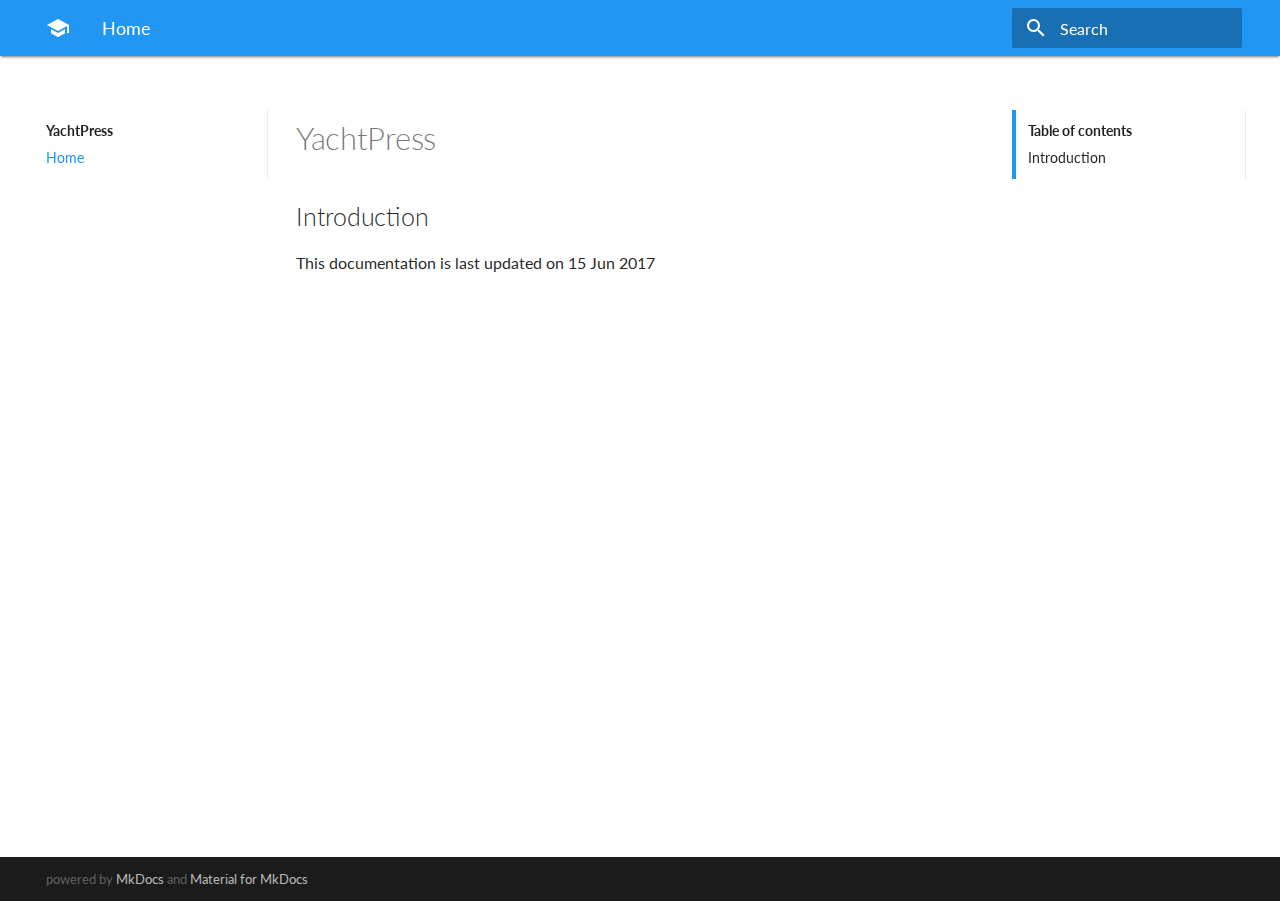
<file: site/index.html>
<!DOCTYPE html>
<html lang="en" class="no-js">
  <head>
    
      <meta charset="utf-8">
      <meta name="viewport" content="width=device-width,initial-scale=1">
      
        <meta name="description" content="Documentation for YachtPress Theme">
      
      
        <link rel="canonical" href="https://inspirythemes.github.io/yachtpress-docs/">
      
      
        <meta name="author" content="Inspiry Themes">
      
      
        <link rel="shortcut icon" href="./assets/images/favicon.png">
      
      <meta name="generator" content="mkdocs-0.16.3, mkdocs-material-1.7.3">
    
    
      
        <title>YachtPress</title>
      
    
    
      <script src="./assets/javascripts/modernizr-1df76c4e58.js"></script>
    
    
      <link rel="stylesheet" href="./assets/stylesheets/application-acc56dad49.css">
      
        <link rel="stylesheet" href="./assets/stylesheets/application-8817cfa535.palette.css">
      
    
    
      
        
        
        
        <link rel="stylesheet" href="https://fonts.googleapis.com/css?family=Lato:300,400,400i,700|Roboto+Mono">
        <style>body,input{font-family:"Lato","Helvetica Neue",Helvetica,Arial,sans-serif}code,kbd,pre{font-family:"Roboto Mono","Courier New",Courier,monospace}</style>
      
      <link rel="stylesheet" href="https://fonts.googleapis.com/icon?family=Material+Icons">
    
    
    
  </head>
  
  
  
  
    <body data-md-color-primary="blue" data-md-color-accent="deep-orange">
  
    <svg class="md-svg">
      <defs>
        
        
      </defs>
    </svg>
    <input class="md-toggle" data-md-toggle="drawer" type="checkbox" id="drawer">
    <input class="md-toggle" data-md-toggle="search" type="checkbox" id="search">
    <label class="md-overlay" data-md-component="overlay" for="drawer"></label>
    
      <header class="md-header" data-md-component="header">
  <nav class="md-header-nav md-grid">
    <div class="md-flex">
      <div class="md-flex__cell md-flex__cell--shrink">
        
          <a href="https://inspirythemes.github.io/yachtpress-docs" title="YachtPress" class="md-icon md-icon--home md-header-nav__button">
          </a>
        
      </div>
      <div class="md-flex__cell md-flex__cell--shrink">
        <label class="md-icon md-icon--menu md-header-nav__button" for="drawer"></label>
      </div>
      <div class="md-flex__cell md-flex__cell--stretch">
        <span class="md-flex__ellipsis md-header-nav__title">
          
            
              
            
            Home
          
        </span>
      </div>
      <div class="md-flex__cell md-flex__cell--shrink">
        
          <label class="md-icon md-icon--search md-header-nav__button" for="search"></label>
          
<div class="md-search" data-md-component="search">
  <label class="md-search__overlay" for="search"></label>
  <div class="md-search__inner">
    <form class="md-search__form" name="search">
      <input type="text" class="md-search__input" name="query" required placeholder="Search" accesskey="s" autocapitalize="off" autocorrect="off" autocomplete="off" spellcheck="false" data-md-component="query">
      <label class="md-icon md-search__icon" for="search"></label>
      <button type="reset" class="md-icon md-search__icon" data-md-component="reset">close</button>
    </form>
    <div class="md-search__output">
      <div class="md-search__scrollwrap" data-md-scrollfix>
        <div class="md-search-result" data-md-component="result" data-md-lang-search="">
          <div class="md-search-result__meta" data-md-lang-result-none="No matching documents" data-md-lang-result-one="1 matching document" data-md-lang-result-other="# matching documents">
            Type to start searching
          </div>
          <ol class="md-search-result__list"></ol>
        </div>
      </div>
    </div>
  </div>
</div>
        
      </div>
      
    </div>
  </nav>
</header>
    
    <div class="md-container">
      
      
      <main class="md-main">
        <div class="md-main__inner md-grid" data-md-component="container">
          
            
              <div class="md-sidebar md-sidebar--primary" data-md-component="navigation">
                <div class="md-sidebar__scrollwrap">
                  <div class="md-sidebar__inner">
                    <nav class="md-nav md-nav--primary" data-md-level="0">
  <label class="md-nav__title md-nav__title--site" for="drawer">
    
      <i class="md-icon md-icon--home md-nav__button"></i>
    
    YachtPress
  </label>
  
  <ul class="md-nav__list" data-md-scrollfix>
    
      
      
      

  


  <li class="md-nav__item md-nav__item--active">
    
    <input class="md-toggle md-nav__toggle" data-md-toggle="toc" type="checkbox" id="toc">
    
      
    
    
      <label class="md-nav__link md-nav__link--active" for="toc">
        Home
      </label>
    
    <a href="." title="Home" class="md-nav__link md-nav__link--active">
      Home
    </a>
    
      
<nav class="md-nav md-nav--secondary">
  
  
    
  
  
    <label class="md-nav__title" for="toc">Table of contents</label>
    <ul class="md-nav__list" data-md-scrollfix>
      
        <li class="md-nav__item">
  <a href="#introduction" title="Introduction" class="md-nav__link">
    Introduction
  </a>
  
</li>
      
      
      
    </ul>
  
</nav>
    
  </li>

    
  </ul>
</nav>
                  </div>
                </div>
              </div>
            
            
              <div class="md-sidebar md-sidebar--secondary" data-md-component="toc">
                <div class="md-sidebar__scrollwrap">
                  <div class="md-sidebar__inner">
                    
<nav class="md-nav md-nav--secondary">
  
  
    
  
  
    <label class="md-nav__title" for="toc">Table of contents</label>
    <ul class="md-nav__list" data-md-scrollfix>
      
        <li class="md-nav__item">
  <a href="#introduction" title="Introduction" class="md-nav__link">
    Introduction
  </a>
  
</li>
      
      
      
    </ul>
  
</nav>
                  </div>
                </div>
              </div>
            
          
          <div class="md-content">
            <article class="md-content__inner md-typeset">
              
                
                
                <h1 id="yachtpress">YachtPress<a class="headerlink" href="#yachtpress" title="Permanent link">&para;</a></h1>
<h2 id="introduction">Introduction<a class="headerlink" href="#introduction" title="Permanent link">&para;</a></h2>
<p>This documentation is last updated on 15 Jun 2017</p>
                
                  
                
              
              
                
              
            </article>
          </div>
        </div>
      </main>
      
        
<footer class="md-footer">
  
  <div class="md-footer-meta md-typeset">
    <div class="md-footer-meta__inner md-grid">
      <div class="md-footer-copyright">
        
        powered by
        <a href="http://www.mkdocs.org" title="MkDocs">MkDocs</a>
        and
        <a href="http://squidfunk.github.io/mkdocs-material/" title="Material for MkDocs">
          Material for MkDocs</a>
      </div>
      
        
      
    </div>
  </div>
</footer>
      
    </div>
    
      <script src="./assets/javascripts/application-b30566c560.js"></script>
      
      
      <script>app.initialize({url:{base:"."}})</script>
      
    
    
      
    
  </body>
</html>
</file>
<file: site/assets/stylesheets/application-acc56dad49.css>
html{box-sizing:border-box}*,:after,:before{box-sizing:inherit}html{-webkit-text-size-adjust:none;-ms-text-size-adjust:none;text-size-adjust:none}body{margin:0}hr{overflow:visible;box-sizing:content-box}a{-webkit-text-decoration-skip:objects}a,button,input,label{-webkit-tap-highlight-color:transparent}a{color:inherit;text-decoration:none}a:active,a:hover{outline-width:0}small,sub,sup{font-size:80%}sub,sup{position:relative;line-height:0;vertical-align:baseline}sub{bottom:-.25em}sup{top:-.5em}img{border-style:none}table{border-collapse:collapse;border-spacing:0}td,th{font-weight:400;vertical-align:top}button{padding:0;background:transparent;font-size:inherit}button,input{border:0;outline:0}.admonition:before,.md-clipboard:before,.md-icon,.md-nav__button,.md-nav__link:after,.md-nav__title:before,.md-search-result__article--document:before,.md-source-file:before,.md-typeset .critic.comment:before,.md-typeset .footnote-backref,.md-typeset .task-list-control .task-list-indicator:before{font-family:Material Icons;font-style:normal;font-variant:normal;font-weight:400;line-height:1;text-transform:none;white-space:nowrap;speak:none;word-wrap:normal;direction:ltr}.md-content__icon,.md-footer-nav__button,.md-header-nav__button,.md-nav__button,.md-nav__title:before,.md-search-result__article--document:before{display:inline-block;margin:.4rem;padding:.8rem;font-size:2.4rem;cursor:pointer}.md-icon--arrow-back:before{content:"arrow_back"}.md-icon--arrow-forward:before{content:"arrow_forward"}.md-icon--menu:before{content:"menu"}.md-icon--search:before{content:"search"}.md-icon--home:before{content:"school"}body{-webkit-font-smoothing:antialiased;-moz-osx-font-smoothing:grayscale}body,input{color:rgba(0,0,0,.87);-webkit-font-feature-settings:"kern","liga";font-feature-settings:"kern","liga";font-family:Helvetica Neue,Helvetica,Arial,sans-serif;font-weight:400}code,kbd,pre{color:rgba(0,0,0,.87);-webkit-font-feature-settings:"kern";font-feature-settings:"kern";font-family:Courier New,Courier,monospace;font-weight:400}.md-typeset{font-size:1.6rem;line-height:1.6;-webkit-print-color-adjust:exact}.md-typeset blockquote,.md-typeset ol,.md-typeset p,.md-typeset ul{margin:1em 0}.md-typeset h1{margin:0 0 4rem;color:rgba(0,0,0,.54);font-size:3.125rem;line-height:1.3}.md-typeset h1,.md-typeset h2{font-weight:300;letter-spacing:-.01em}.md-typeset h2{margin:4rem 0 1.6rem;font-size:2.5rem;line-height:1.4}.md-typeset h3{margin:3.2rem 0 1.6rem;font-size:2rem;font-weight:400;letter-spacing:-.01em;line-height:1.5}.md-typeset h2+h3{margin-top:1.6rem}.md-typeset h4{font-size:1.6rem}.md-typeset h4,.md-typeset h5,.md-typeset h6{margin:1.6rem 0;font-weight:700;letter-spacing:-.01em}.md-typeset h5,.md-typeset h6{color:rgba(0,0,0,.54);font-size:1.28rem}.md-typeset h5{text-transform:uppercase}.md-typeset hr{margin:1.5em 0;border-bottom:.1rem dotted rgba(0,0,0,.26)}.md-typeset a{color:#3f51b5;word-break:break-word}.md-typeset a,.md-typeset a:before{-webkit-transition:color .125s;transition:color .125s}.md-typeset a:active,.md-typeset a:hover{color:#536dfe}.md-typeset code,.md-typeset pre{background-color:hsla(0,0%,93%,.5);color:#37474f;font-size:85%}.md-typeset code{margin:0 .29412em;padding:.07353em 0;border-radius:.2rem;box-shadow:.29412em 0 0 hsla(0,0%,93%,.5),-.29412em 0 0 hsla(0,0%,93%,.5);word-break:break-word;-webkit-box-decoration-break:clone;box-decoration-break:clone}.md-typeset h1 code,.md-typeset h2 code,.md-typeset h3 code,.md-typeset h4 code,.md-typeset h5 code,.md-typeset h6 code{margin:0;background-color:transparent;box-shadow:none}.md-typeset a>code{margin:inherit;padding:inherit;border-radius:none;background-color:inherit;color:inherit;box-shadow:none}.md-typeset pre{position:relative;margin:1em 0;border-radius:.2rem;line-height:1.4;-webkit-overflow-scrolling:touch}.md-typeset pre>code{display:block;margin:0;padding:1.05rem 1.2rem;background-color:transparent;font-size:inherit;box-shadow:none;-webkit-box-decoration-break:none;box-decoration-break:none;overflow:auto}.md-typeset pre>code::-webkit-scrollbar{width:.4rem;height:.4rem}.md-typeset pre>code::-webkit-scrollbar-thumb{background-color:rgba(0,0,0,.26)}.md-typeset pre>code::-webkit-scrollbar-thumb:hover{background-color:#536dfe}.md-typeset kbd{padding:0 .29412em;border:.1rem solid #c9c9c9;border-radius:.2rem;border-bottom-color:#bcbcbc;background-color:#fcfcfc;color:#555;font-size:85%;box-shadow:0 .1rem 0 #b0b0b0;word-break:break-word}.md-typeset mark{margin:0 .25em;padding:.0625em 0;border-radius:.2rem;background-color:rgba(255,235,59,.5);box-shadow:.25em 0 0 rgba(255,235,59,.5),-.25em 0 0 rgba(255,235,59,.5);word-break:break-word;-webkit-box-decoration-break:clone;box-decoration-break:clone}.md-typeset abbr{border-bottom:.1rem dotted rgba(0,0,0,.54);text-decoration:none;cursor:help}.md-typeset small{opacity:.75}.md-typeset sub,.md-typeset sup{margin-left:.07812em}.md-typeset blockquote{padding-left:1.2rem;border-left:.4rem solid rgba(0,0,0,.26);color:rgba(0,0,0,.54)}.md-typeset ul{list-style-type:disc}.md-typeset ol,.md-typeset ul{margin-left:.625em;padding:0}.md-typeset ol ol,.md-typeset ul ol{list-style-type:lower-alpha}.md-typeset ol ol ol,.md-typeset ul ol ol{list-style-type:lower-roman}.md-typeset ol li,.md-typeset ul li{margin-bottom:.5em;margin-left:1.25em}.md-typeset ol li blockquote,.md-typeset ol li p,.md-typeset ul li blockquote,.md-typeset ul li p{margin:.5em 0}.md-typeset ol li:last-child,.md-typeset ul li:last-child{margin-bottom:0}.md-typeset ol li ol,.md-typeset ol li ul,.md-typeset ul li ol,.md-typeset ul li ul{margin:.5em 0 .5em .625em}.md-typeset dd{margin:1em 0 1em 1.875em}.md-typeset iframe,.md-typeset img,.md-typeset svg{max-width:100%}.md-typeset table:not([class]){box-shadow:0 2px 2px 0 rgba(0,0,0,.14),0 1px 5px 0 rgba(0,0,0,.12),0 3px 1px -2px rgba(0,0,0,.2);display:inline-block;max-width:100%;border-radius:.2rem;font-size:1.28rem;overflow:auto;-webkit-overflow-scrolling:touch}.md-typeset table:not([class])+*{margin-top:1.5em}.md-typeset table:not([class]) td:not([align]),.md-typeset table:not([class]) th:not([align]){text-align:left}.md-typeset table:not([class]) th{min-width:10rem;padding:1.2rem 1.6rem;background-color:rgba(0,0,0,.54);color:#fff;vertical-align:top}.md-typeset table:not([class]) td{padding:1.2rem 1.6rem;border-top:.1rem solid rgba(0,0,0,.07);vertical-align:top}.md-typeset table:not([class]) tr:first-child td{border-top:0}.md-typeset table:not([class]) a{word-break:normal}.md-typeset__scrollwrap{margin:1em -1.6rem;overflow-x:auto;-webkit-overflow-scrolling:touch}.md-typeset .md-typeset__table{display:inline-block;margin-bottom:.5em;padding:0 1.6rem}.md-typeset .md-typeset__table table{display:table;width:100%;margin:0;overflow:hidden}html{font-size:62.5%}body,html{height:100%}body{position:relative}hr{display:block;height:.1rem;padding:0;border:0}.md-svg{display:none}.md-grid{max-width:122rem;margin-right:auto;margin-left:auto}.md-container,.md-main{overflow:auto}.md-container{display:table;width:100%;height:100%;padding-top:5.6rem;table-layout:fixed}.md-main{display:table-row;height:100%}.md-main__inner{min-height:100%;padding-top:3rem;padding-bottom:.1rem}.md-toggle{display:none}.md-overlay{position:fixed;top:0;width:0;height:0;-webkit-transition:width 0s .25s,height 0s .25s,opacity .25s;transition:width 0s .25s,height 0s .25s,opacity .25s;background-color:rgba(0,0,0,.54);opacity:0;z-index:3}.md-flex{display:table}.md-flex__cell{display:table-cell;position:relative;vertical-align:top}.md-flex__cell--shrink{width:0}.md-flex__cell--stretch{display:table;width:100%;table-layout:fixed}.md-flex__ellipsis{display:table-cell;text-overflow:ellipsis;white-space:nowrap;overflow:hidden}@page{margin:25mm}.md-clipboard{position:absolute;top:.6rem;right:.6rem;width:2.8rem;height:2.8rem;border-radius:.2rem;font-size:1.6rem;cursor:pointer;z-index:1;-webkit-backface-visibility:hidden;backface-visibility:hidden}.md-clipboard:before{-webkit-transition:color .25s,opacity .25s;transition:color .25s,opacity .25s;color:rgba(0,0,0,.54);content:"content_copy";opacity:.25}.codehilite:hover .md-clipboard:before,.md-typeset .highlight:hover .md-clipboard:before,pre:hover .md-clipboard:before{opacity:1}.md-clipboard:active:before,.md-clipboard:hover:before{color:#536dfe}.md-clipboard__message{display:block;position:absolute;top:0;right:3.4rem;padding:.6rem 1rem;-webkit-transform:translateX(.8rem);transform:translateX(.8rem);-webkit-transition:opacity .175s,-webkit-transform .25s cubic-bezier(.9,.1,.9,0);transition:opacity .175s,-webkit-transform .25s cubic-bezier(.9,.1,.9,0);transition:transform .25s cubic-bezier(.9,.1,.9,0),opacity .175s;transition:transform .25s cubic-bezier(.9,.1,.9,0),opacity .175s,-webkit-transform .25s cubic-bezier(.9,.1,.9,0);border-radius:.2rem;background:rgba(0,0,0,.54);color:#fff;font-size:1.28rem;white-space:nowrap;opacity:0;pointer-events:none}.md-clipboard__message--active{-webkit-transform:translateX(0);transform:translateX(0);-webkit-transition:opacity .175s 75ms,-webkit-transform .25s cubic-bezier(.4,0,.2,1);transition:opacity .175s 75ms,-webkit-transform .25s cubic-bezier(.4,0,.2,1);transition:transform .25s cubic-bezier(.4,0,.2,1),opacity .175s 75ms;transition:transform .25s cubic-bezier(.4,0,.2,1),opacity .175s 75ms,-webkit-transform .25s cubic-bezier(.4,0,.2,1);opacity:1;pointer-events:auto}.md-clipboard__message:before{content:attr(aria-label)}.md-clipboard__message:after{display:block;position:absolute;top:50%;right:-.4rem;width:0;margin-top:-.4rem;border-width:.4rem 0 .4rem .4rem;border-style:solid;border-color:transparent rgba(0,0,0,.54);content:""}.md-content__inner{margin:0 1.6rem 2.4rem;padding-top:2.4rem}.md-content__inner:before{display:block;height:.8rem;content:""}.md-content__inner>:last-child{margin-bottom:0}.md-content__icon{position:relative;margin:.8rem 0;padding-right:0;padding-left:0;float:right}html body .md-typeset .md-content__icon{color:rgba(0,0,0,.26)}.md-header{position:fixed;top:0;right:0;left:0;height:5.6rem;-webkit-transition:background-color .25s;transition:background-color .25s;background-color:#3f51b5;color:#fff;z-index:2;-webkit-backface-visibility:hidden;backface-visibility:hidden}.md-header,.no-js .md-header{box-shadow:0 2px 2px 0 rgba(0,0,0,.14),0 1px 5px 0 rgba(0,0,0,.12),0 3px 1px -2px rgba(0,0,0,.2)}.md-header-nav{padding:.4rem}.md-header-nav__button{position:relative;-webkit-transition:opacity .25s;transition:opacity .25s;z-index:1}.md-header-nav__button:hover{opacity:.7}.md-header-nav__button.md-logo img{display:block}.no-js .md-header-nav__button.md-icon--search{display:none}.md-header-nav__title{padding:0 2rem;font-size:1.8rem;line-height:4.8rem}.md-header-nav__parent{color:hsla(0,0%,100%,.7)}.md-header-nav__parent:after{display:inline;color:hsla(0,0%,100%,.3);content:"/"}.md-header-nav__source{display:none}.md-footer-nav{background-color:rgba(0,0,0,.87);color:#fff}.md-footer-nav__inner{padding:.4rem;overflow:auto}.md-footer-nav__link{padding-top:2.8rem;padding-bottom:.8rem;-webkit-transition:opacity .25s;transition:opacity .25s}.md-footer-nav__link:hover{opacity:.7}.md-footer-nav__link--prev{width:25%;float:left}.md-footer-nav__link--next{width:75%;float:right;text-align:right}.md-footer-nav__button{-webkit-transition:background .25s;transition:background .25s}.md-footer-nav__title{position:relative;padding:0 2rem;font-size:1.8rem;line-height:4.8rem}.md-footer-nav__direction{position:absolute;right:0;left:0;margin-top:-2rem;padding:0 2rem;color:hsla(0,0%,100%,.7);font-size:1.5rem}.md-footer-meta{background:rgba(0,0,0,.895)}.md-footer-meta__inner{margin-bottom:-.1rem;padding:.4rem;overflow:auto}html .md-footer-meta.md-typeset a{color:hsla(0,0%,100%,.7)}.md-footer-copyright{margin:0 1.2rem;padding:.8rem 0;color:hsla(0,0%,100%,.3);font-size:1.28rem}.md-footer-copyright__highlight{color:hsla(0,0%,100%,.7)}.md-footer-social{margin:0 .8rem;padding:.4rem 0 1.2rem}.md-footer-social__link{display:inline-block;width:3.2rem;height:3.2rem;border:.1rem solid hsla(0,0%,100%,.12);border-radius:100%;color:hsla(0,0%,100%,.7);font-size:1.6rem;text-align:center}.md-footer-social__link:before{line-height:1.9}.md-nav{font-size:1.4rem;line-height:1.3}.md-nav--secondary{-webkit-transition:border-left .25s;transition:border-left .25s;border-left:.4rem solid #3f51b5}.md-nav--secondary .md-nav__link--active{color:#3f51b5}.md-nav__title{display:block;padding:1.2rem 1.2rem 0;font-weight:700;text-overflow:ellipsis;overflow:hidden}.md-nav__title:before{display:none;content:"arrow_back"}.md-nav__title .md-nav__button{display:none}.md-nav__list{margin:0;padding:0;list-style:none}.md-nav__item{padding:0 1.2rem}.md-nav__item:last-child{padding-bottom:1.2rem}.md-nav__item .md-nav__item{padding-right:0}.md-nav__item .md-nav__item:last-child{padding-bottom:0}.md-nav__button img{width:100%;height:auto}.md-nav__link{display:block;margin-top:.625em;-webkit-transition:color .125s;transition:color .125s;text-overflow:ellipsis;cursor:pointer;overflow:hidden}.md-nav__item--nested>.md-nav__link:after{content:"keyboard_arrow_down"}html .md-nav__link[for=toc],html .md-nav__link[for=toc]+.md-nav__link:after,html .md-nav__link[for=toc]~.md-nav{display:none}.md-nav__link[data-md-state=blur]{color:rgba(0,0,0,.54)}.md-nav__item--active>.md-nav__link,.md-nav__link:active{color:#3f51b5}.md-nav__item--nested>.md-nav__link{color:inherit}.md-nav__link:focus,.md-nav__link:hover{color:#536dfe}.md-nav__source,.no-js .md-search{display:none}.md-search__overlay{opacity:0;z-index:1}.md-search__inner{width:100%}.md-search__form{position:relative}.md-search__input{position:relative;padding:0 4.8rem 0 7.2rem;text-overflow:ellipsis;z-index:2}.md-search__input::-webkit-input-placeholder{-webkit-transition:color .25s cubic-bezier(.1,.7,.1,1);transition:color .25s cubic-bezier(.1,.7,.1,1)}.md-search__input:-ms-input-placeholder{-webkit-transition:color .25s cubic-bezier(.1,.7,.1,1);transition:color .25s cubic-bezier(.1,.7,.1,1)}.md-search__input::placeholder{-webkit-transition:color .25s cubic-bezier(.1,.7,.1,1);transition:color .25s cubic-bezier(.1,.7,.1,1)}.md-search__input::-webkit-input-placeholder,.md-search__input~.md-search__icon{color:rgba(0,0,0,.54)}.md-search__input:-ms-input-placeholder,.md-search__input~.md-search__icon{color:rgba(0,0,0,.54)}.md-search__input::placeholder,.md-search__input~.md-search__icon{color:rgba(0,0,0,.54)}.md-search__input::-ms-clear{display:none}.md-search__icon{position:absolute;-webkit-transition:color .25s cubic-bezier(.1,.7,.1,1),opacity .25s;transition:color .25s cubic-bezier(.1,.7,.1,1),opacity .25s;font-size:2.4rem;cursor:pointer;z-index:2}.md-search__icon:hover{opacity:.7}.md-search__icon[for=search]{top:.8rem;left:1.2rem}.md-search__icon[for=search]:before{content:"search"}.md-search__icon[type=reset]{top:.8rem;right:1.2rem;-webkit-transform:scale(.125);transform:scale(.125);-webkit-transition:opacity .15s,-webkit-transform .15s cubic-bezier(.1,.7,.1,1);transition:opacity .15s,-webkit-transform .15s cubic-bezier(.1,.7,.1,1);transition:transform .15s cubic-bezier(.1,.7,.1,1),opacity .15s;transition:transform .15s cubic-bezier(.1,.7,.1,1),opacity .15s,-webkit-transform .15s cubic-bezier(.1,.7,.1,1);opacity:0}[data-md-toggle=search]:checked~.md-header .md-search__input:valid~.md-search__icon[type=reset]{-webkit-transform:scale(1);transform:scale(1);opacity:1}[data-md-toggle=search]:checked~.md-header .md-search__input:valid~.md-search__icon[type=reset]:hover{opacity:.7}.md-search__output{position:absolute;width:100%;border-radius:0 0 .2rem .2rem;overflow:hidden;z-index:1}.md-search__scrollwrap{height:100%;background:-webkit-gradient(linear,left top,left bottom,color-stop(10%,#fff),to(hsla(0,0%,100%,0))),-webkit-gradient(linear,left top,left bottom,from(rgba(0,0,0,.26)),color-stop(35%,rgba(0,0,0,.07)),color-stop(60%,transparent));background:linear-gradient(180deg,#fff 10%,hsla(0,0%,100%,0)),linear-gradient(180deg,rgba(0,0,0,.26),rgba(0,0,0,.07) 35%,transparent 60%);background-attachment:local,scroll;background-color:#fff;background-repeat:no-repeat;background-size:100% 2rem,100% 1rem;box-shadow:inset 0 .1rem 0 rgba(0,0,0,.07);overflow-y:auto;-webkit-overflow-scrolling:touch}.md-search-result{color:rgba(0,0,0,.87);word-break:break-word}.md-search-result__meta{padding:0 1.6rem;background-color:rgba(0,0,0,.07);color:rgba(0,0,0,.54);font-size:1.28rem;line-height:4rem}.md-search-result__list{margin:0;padding:0;border-top:.1rem solid rgba(0,0,0,.07);list-style:none}.md-search-result__item{box-shadow:0 -.1rem 0 rgba(0,0,0,.07)}.md-search-result__link{display:block;-webkit-transition:background .25s;transition:background .25s;outline:0;overflow:hidden}.md-search-result__link:hover,.md-search-result__link[data-md-state=active]{background-color:rgba(83,109,254,.1)}.md-search-result__link:hover .md-search-result__article:before,.md-search-result__link[data-md-state=active] .md-search-result__article:before{opacity:.7}.md-search-result__link:last-child .md-search-result__teaser{margin-bottom:1.2rem}.md-search-result__article{position:relative;padding:0 1.6rem;overflow:auto}.md-search-result__article--document:before{position:absolute;left:0;-webkit-transition:opacity .25s;transition:opacity .25s;color:rgba(0,0,0,.54);content:"find_in_page"}.md-search-result__article--document .md-search-result__title{margin:1.3rem 0;font-size:1.6rem;font-weight:400;line-height:1.4}.md-search-result__title{margin:.5em 0;font-size:1.28rem;font-weight:700;line-height:1.4}.md-search-result__teaser{display:-webkit-box;max-height:3.3rem;margin:.5em 0;color:rgba(0,0,0,.54);font-size:1.28rem;line-height:1.4;text-overflow:ellipsis;overflow:hidden;-webkit-box-orient:vertical;-webkit-line-clamp:2}.md-search-result em{font-style:normal;font-weight:700;text-decoration:underline}.md-sidebar{position:absolute;width:24.2rem;padding:2.4rem 0;overflow:hidden}.md-sidebar[data-md-state=lock]{position:fixed;top:5.6rem}.md-sidebar--secondary{display:none}.md-sidebar__scrollwrap{max-height:100%;margin:0 .4rem;overflow-y:auto;-webkit-backface-visibility:hidden;backface-visibility:hidden}.md-sidebar__scrollwrap::-webkit-scrollbar{width:.4rem;height:.4rem}.md-sidebar__scrollwrap::-webkit-scrollbar-thumb{background-color:rgba(0,0,0,.26)}.md-sidebar__scrollwrap::-webkit-scrollbar-thumb:hover{background-color:#536dfe}@-webkit-keyframes a{0%{height:0}to{height:1.3rem}}@keyframes a{0%{height:0}to{height:1.3rem}}@-webkit-keyframes b{0%{-webkit-transform:translateY(100%);transform:translateY(100%);opacity:0}50%{opacity:0}to{-webkit-transform:translateY(0);transform:translateY(0);opacity:1}}@keyframes b{0%{-webkit-transform:translateY(100%);transform:translateY(100%);opacity:0}50%{opacity:0}to{-webkit-transform:translateY(0);transform:translateY(0);opacity:1}}.md-source{display:block;padding-right:1.2rem;-webkit-transition:opacity .25s;transition:opacity .25s;font-size:1.3rem;line-height:1.2;white-space:nowrap}.md-source:hover{opacity:.7}.md-source:after,.md-source__icon{display:inline-block;height:4.8rem;content:"";vertical-align:middle}.md-source__icon{width:4.8rem}.md-source__icon svg{width:2.4rem;height:2.4rem;margin-top:1.2rem;margin-left:1.2rem}.md-source__icon+.md-source__repository{margin-left:-4.4rem;padding-left:4rem}.md-source__repository{display:inline-block;max-width:100%;margin-left:1.2rem;font-weight:700;text-overflow:ellipsis;overflow:hidden;vertical-align:middle}.md-source__facts{margin:0;padding:0;font-size:1.1rem;font-weight:700;list-style-type:none;opacity:.75;overflow:hidden}[data-md-state=done] .md-source__facts{-webkit-animation:a .25s ease-in;animation:a .25s ease-in}.md-source__fact{float:left}[data-md-state=done] .md-source__fact{-webkit-animation:b .4s ease-out;animation:b .4s ease-out}.md-source__fact:before{margin:0 .2rem;content:"\00B7"}.md-source__fact:first-child:before{display:none}.md-source-file{display:inline-block;margin:1em .5em 1em 0;padding-right:.5rem;border-radius:.2rem;background:rgba(0,0,0,.07);font-size:1.28rem;list-style-type:none;cursor:pointer;overflow:hidden}.md-source-file:before{display:inline-block;margin-right:.5rem;padding:.5rem;background:rgba(0,0,0,.26);color:#fff;font-size:1.6rem;content:"clear_all";vertical-align:middle}html .md-source-file{-webkit-transition:background .4s,color .4s,-webkit-box-shadow .4s cubic-bezier(.4,0,.2,1);transition:background .4s,color .4s,box-shadow .4s cubic-bezier(.4,0,.2,1)}html .md-source-file:before{-webkit-transition:inherit;transition:inherit}html body .md-typeset .md-source-file{color:rgba(0,0,0,.54)}.md-source-file:hover{box-shadow:0 0 8px rgba(0,0,0,.18),0 8px 16px rgba(0,0,0,.36)}.md-source-file:hover:before{background:#536dfe}.md-tabs{width:100%;-webkit-transition:background .25s;transition:background .25s;background:rgba(50,64,144,.9675);overflow:auto}.md-tabs__list{margin:0;margin-left:.4rem;padding:0;list-style:none;white-space:nowrap}.md-tabs__item{display:inline-block;height:4.8rem;padding-right:1.2rem;padding-left:1.2rem}.md-tabs__link{display:block;margin-top:1.6rem;-webkit-transition:color .25s,opacity .1s,-webkit-transform .4s cubic-bezier(.1,.7,.1,1);transition:color .25s,opacity .1s,-webkit-transform .4s cubic-bezier(.1,.7,.1,1);transition:color .25s,transform .4s cubic-bezier(.1,.7,.1,1),opacity .1s;transition:color .25s,transform .4s cubic-bezier(.1,.7,.1,1),opacity .1s,-webkit-transform .4s cubic-bezier(.1,.7,.1,1);color:hsla(0,0%,100%,.7);font-size:1.4rem}.md-tabs__link--active,.md-tabs__link:hover{color:#fff}.md-tabs__item:nth-child(2) .md-tabs__link{-webkit-transition-delay:.02s;transition-delay:.02s}.md-tabs__item:nth-child(3) .md-tabs__link{-webkit-transition-delay:.04s;transition-delay:.04s}.md-tabs__item:nth-child(4) .md-tabs__link{-webkit-transition-delay:.06s;transition-delay:.06s}.md-tabs__item:nth-child(5) .md-tabs__link{-webkit-transition-delay:.08s;transition-delay:.08s}.md-tabs__item:nth-child(6) .md-tabs__link{-webkit-transition-delay:.1s;transition-delay:.1s}.md-tabs__item:nth-child(7) .md-tabs__link{-webkit-transition-delay:.12s;transition-delay:.12s}.md-tabs__item:nth-child(8) .md-tabs__link{-webkit-transition-delay:.14s;transition-delay:.14s}.md-tabs__item:nth-child(9) .md-tabs__link{-webkit-transition-delay:.16s;transition-delay:.16s}.md-tabs__item:nth-child(10) .md-tabs__link{-webkit-transition-delay:.18s;transition-delay:.18s}.md-tabs__item:nth-child(11) .md-tabs__link{-webkit-transition-delay:.2s;transition-delay:.2s}.md-tabs__item:nth-child(12) .md-tabs__link{-webkit-transition-delay:.22s;transition-delay:.22s}.md-tabs__item:nth-child(13) .md-tabs__link{-webkit-transition-delay:.24s;transition-delay:.24s}.md-tabs__item:nth-child(14) .md-tabs__link{-webkit-transition-delay:.26s;transition-delay:.26s}.md-tabs__item:nth-child(15) .md-tabs__link{-webkit-transition-delay:.28s;transition-delay:.28s}.md-tabs__item:nth-child(16) .md-tabs__link{-webkit-transition-delay:.3s;transition-delay:.3s}.md-tabs[data-md-state=hidden]{background:#3f51b5;pointer-events:none}.md-tabs[data-md-state=hidden] .md-tabs__link{-webkit-transform:translateY(50%);transform:translateY(50%);-webkit-transition:color .25s,opacity .1s,-webkit-transform 0s .4s;transition:color .25s,opacity .1s,-webkit-transform 0s .4s;transition:color .25s,transform 0s .4s,opacity .1s;transition:color .25s,transform 0s .4s,opacity .1s,-webkit-transform 0s .4s;opacity:0}.admonition{position:relative;margin:1.5625em 0;padding:.8rem 1.2rem;border-left:3.2rem solid rgba(68,138,255,.4);border-radius:.2rem;background-color:rgba(68,138,255,.15);font-size:1.28rem}.admonition:before{position:absolute;left:-2.6rem;color:#fff;font-size:2rem;content:"edit";vertical-align:-.25em}.admonition :first-child{margin-top:0}.admonition :last-child{margin-bottom:0}.admonition.summary,.admonition.tldr{border-color:rgba(0,176,255,.4);background-color:rgba(0,176,255,.15)}.admonition.summary:before,.admonition.tldr:before{content:"subject"}.admonition.hint,.admonition.important,.admonition.tip{border-color:rgba(0,191,165,.4);background-color:rgba(0,191,165,.15)}.admonition.hint:before,.admonition.important:before,.admonition.tip:before{content:"whatshot"}.admonition.check,.admonition.done,.admonition.success{border-color:rgba(0,230,118,.4);background-color:rgba(0,230,118,.15)}.admonition.check:before,.admonition.done:before,.admonition.success:before{content:"done"}.admonition.attention,.admonition.caution,.admonition.warning{border-color:rgba(255,145,0,.4);background-color:rgba(255,145,0,.15)}.admonition.attention:before,.admonition.caution:before,.admonition.warning:before{content:"warning"}.admonition.fail,.admonition.failure,.admonition.missing{border-color:rgba(255,82,82,.4);background-color:rgba(255,82,82,.15)}.admonition.fail:before,.admonition.failure:before,.admonition.missing:before{content:"clear"}.admonition.danger,.admonition.error{border-color:rgba(255,23,68,.4);background-color:rgba(255,23,68,.15)}.admonition.danger:before,.admonition.error:before{content:"flash_on"}.admonition.bug{border-color:rgba(245,0,87,.4);background-color:rgba(245,0,87,.15)}.admonition.bug:before{content:"bug_report"}.admonition.cite,.admonition.quote{border-color:hsla(0,0%,62%,.4);background-color:hsla(0,0%,62%,.15)}.admonition.cite:before,.admonition.quote:before{content:"format_quote"}.admonition-title{font-weight:700}html .admonition-title{margin-bottom:0}html .admonition-title+*{margin-top:0}.codehilite .o,.codehilite .ow,.md-typeset .highlight .o,.md-typeset .highlight .ow{color:inherit}.codehilite .ge,.md-typeset .highlight .ge{color:#000}.codehilite .gr,.md-typeset .highlight .gr{color:#a00}.codehilite .gh,.md-typeset .highlight .gh{color:#999}.codehilite .go,.md-typeset .highlight .go{color:#888}.codehilite .gp,.md-typeset .highlight .gp{color:#555}.codehilite .gs,.md-typeset .highlight .gs{color:inherit}.codehilite .gu,.md-typeset .highlight .gu{color:#aaa}.codehilite .gt,.md-typeset .highlight .gt{color:#a00}.codehilite .gd,.md-typeset .highlight .gd{background-color:#fdd}.codehilite .gi,.md-typeset .highlight .gi{background-color:#dfd}.codehilite .k,.md-typeset .highlight .k{color:#3b78e7}.codehilite .kc,.md-typeset .highlight .kc{color:#a71d5d}.codehilite .kd,.codehilite .kn,.md-typeset .highlight .kd,.md-typeset .highlight .kn{color:#3b78e7}.codehilite .kp,.md-typeset .highlight .kp{color:#a71d5d}.codehilite .kr,.codehilite .kt,.md-typeset .highlight .kr,.md-typeset .highlight .kt{color:#3e61a2}.codehilite .c,.codehilite .cm,.md-typeset .highlight .c,.md-typeset .highlight .cm{color:#999}.codehilite .cp,.md-typeset .highlight .cp{color:#666}.codehilite .c1,.codehilite .ch,.codehilite .cs,.md-typeset .highlight .c1,.md-typeset .highlight .ch,.md-typeset .highlight .cs{color:#999}.codehilite .na,.codehilite .nb,.md-typeset .highlight .na,.md-typeset .highlight .nb{color:#c2185b}.codehilite .bp,.md-typeset .highlight .bp{color:#3e61a2}.codehilite .nc,.md-typeset .highlight .nc{color:#c2185b}.codehilite .no,.md-typeset .highlight .no{color:#3e61a2}.codehilite .nd,.codehilite .ni,.md-typeset .highlight .nd,.md-typeset .highlight .ni{color:#666}.codehilite .ne,.codehilite .nf,.md-typeset .highlight .ne,.md-typeset .highlight .nf{color:#c2185b}.codehilite .nl,.md-typeset .highlight .nl{color:#3b5179}.codehilite .nn,.md-typeset .highlight .nn{color:#ec407a}.codehilite .nt,.md-typeset .highlight .nt{color:#3b78e7}.codehilite .nv,.codehilite .vc,.codehilite .vg,.codehilite .vi,.md-typeset .highlight .nv,.md-typeset .highlight .vc,.md-typeset .highlight .vg,.md-typeset .highlight .vi{color:#3e61a2}.codehilite .nx,.md-typeset .highlight .nx{color:#ec407a}.codehilite .il,.codehilite .m,.codehilite .mf,.codehilite .mh,.codehilite .mi,.codehilite .mo,.md-typeset .highlight .il,.md-typeset .highlight .m,.md-typeset .highlight .mf,.md-typeset .highlight .mh,.md-typeset .highlight .mi,.md-typeset .highlight .mo{color:#e74c3c}.codehilite .s,.codehilite .sb,.codehilite .sc,.md-typeset .highlight .s,.md-typeset .highlight .sb,.md-typeset .highlight .sc{color:#0d904f}.codehilite .sd,.md-typeset .highlight .sd{color:#999}.codehilite .s2,.md-typeset .highlight .s2{color:#0d904f}.codehilite .se,.codehilite .sh,.codehilite .si,.codehilite .sx,.md-typeset .highlight .se,.md-typeset .highlight .sh,.md-typeset .highlight .si,.md-typeset .highlight .sx{color:#183691}.codehilite .sr,.md-typeset .highlight .sr{color:#009926}.codehilite .s1,.codehilite .ss,.md-typeset .highlight .s1,.md-typeset .highlight .ss{color:#0d904f}.codehilite .err,.md-typeset .highlight .err{color:#a61717}.codehilite .w,.md-typeset .highlight .w{color:transparent}.codehilite .hll,.md-typeset .highlight .hll{display:block;margin:0 -1.2rem;padding:0 1.2rem;background-color:rgba(255,235,59,.5)}.md-typeset .codehilite,.md-typeset .highlight{position:relative;margin:1em 0;padding:0;border-radius:.2rem;background-color:hsla(0,0%,93%,.5);color:#37474f;line-height:1.4;-webkit-overflow-scrolling:touch}.md-typeset .codehilite code,.md-typeset .codehilite pre,.md-typeset .highlight code,.md-typeset .highlight pre{display:block;margin:0;padding:1.05rem 1.2rem;background-color:transparent;overflow:auto;vertical-align:top}.md-typeset .codehilite code::-webkit-scrollbar,.md-typeset .codehilite pre::-webkit-scrollbar,.md-typeset .highlight code::-webkit-scrollbar,.md-typeset .highlight pre::-webkit-scrollbar{width:.4rem;height:.4rem}.md-typeset .codehilite code::-webkit-scrollbar-thumb,.md-typeset .codehilite pre::-webkit-scrollbar-thumb,.md-typeset .highlight code::-webkit-scrollbar-thumb,.md-typeset .highlight pre::-webkit-scrollbar-thumb{background-color:rgba(0,0,0,.26)}.md-typeset .codehilite code::-webkit-scrollbar-thumb:hover,.md-typeset .codehilite pre::-webkit-scrollbar-thumb:hover,.md-typeset .highlight code::-webkit-scrollbar-thumb:hover,.md-typeset .highlight pre::-webkit-scrollbar-thumb:hover{background-color:#536dfe}.md-typeset pre.codehilite,.md-typeset pre.highlight{overflow:visible}.md-typeset pre.codehilite code,.md-typeset pre.highlight code{display:block;padding:1.05rem 1.2rem;overflow:auto}.md-typeset .codehilitetable{display:block;margin:1em 0;border-radius:.2em;font-size:1.6rem;overflow:hidden}.md-typeset .codehilitetable tbody,.md-typeset .codehilitetable td{display:block;padding:0}.md-typeset .codehilitetable tr{display:-webkit-box;display:-ms-flexbox;display:flex}.md-typeset .codehilitetable .codehilite,.md-typeset .codehilitetable .highlight,.md-typeset .codehilitetable .linenodiv{margin:0;border-radius:0}.md-typeset .codehilitetable .linenodiv{padding:1.05rem 1.2rem}.md-typeset .codehilitetable .linenodiv,.md-typeset .codehilitetable .linenodiv>pre{height:100%}.md-typeset .codehilitetable .linenos{background-color:rgba(0,0,0,.07);color:rgba(0,0,0,.26);-webkit-user-select:none;-moz-user-select:none;-ms-user-select:none;user-select:none}.md-typeset .codehilitetable .linenos pre{margin:0;padding:0;background-color:transparent;color:inherit;text-align:right}.md-typeset .codehilitetable .code{-webkit-box-flex:1;-ms-flex:1;flex:1;overflow:hidden}.md-typeset>.codehilitetable{box-shadow:none}.md-typeset sup[id^="fnref:"]:before{display:inline-block;content:""}.md-typeset sup[id^="fnref:"]:target:before{margin-top:-9.8rem;padding-top:9.8rem}.md-typeset .footnote{color:rgba(0,0,0,.54);font-size:1.28rem}.md-typeset .footnote ol{margin-left:0}.md-typeset .footnote li{-webkit-transition:color .25s;transition:color .25s}.md-typeset .footnote li:before{display:block;height:0}.md-typeset .footnote li:target{color:rgba(0,0,0,.87)}.md-typeset .footnote li:target:before{margin-top:-9rem;padding-top:9rem;pointer-events:none}.md-typeset .footnote li :first-child{margin-top:0}.md-typeset .footnote li:hover .footnote-backref,.md-typeset .footnote li:target .footnote-backref{-webkit-transform:translateX(0);transform:translateX(0);opacity:1}.md-typeset .footnote li:hover .footnote-backref:hover,.md-typeset .footnote li:target .footnote-backref{color:#536dfe}.md-typeset .footnote-ref:before{display:inline;margin:0 .2em;border-left:.1rem solid rgba(0,0,0,.26);font-size:1.25em;content:"";vertical-align:-.5rem}.md-typeset .footnote-backref{display:inline-block;-webkit-transform:translateX(.5rem);transform:translateX(.5rem);-webkit-transition:color .25s,opacity .125s .125s,-webkit-transform .25s .125s;transition:color .25s,opacity .125s .125s,-webkit-transform .25s .125s;transition:transform .25s .125s,color .25s,opacity .125s .125s;transition:transform .25s .125s,color .25s,opacity .125s .125s,-webkit-transform .25s .125s;color:rgba(0,0,0,.26);font-size:0;opacity:0;vertical-align:text-bottom}.md-typeset .footnote-backref:before{font-size:1.6rem;content:"keyboard_return"}.md-typeset .headerlink{display:inline-block;margin-left:1rem;-webkit-transform:translateY(.5rem);transform:translateY(.5rem);-webkit-transition:color .25s,opacity .125s .25s,-webkit-transform .25s .25s;transition:color .25s,opacity .125s .25s,-webkit-transform .25s .25s;transition:transform .25s .25s,color .25s,opacity .125s .25s;transition:transform .25s .25s,color .25s,opacity .125s .25s,-webkit-transform .25s .25s;opacity:0}html body .md-typeset .headerlink{color:rgba(0,0,0,.26)}.md-typeset h1[id] .headerlink{display:none}.md-typeset h2[id]:before{display:block;margin-top:-.4rem;padding-top:.4rem;content:""}.md-typeset h2[id]:target:before{margin-top:-8.4rem;padding-top:8.4rem}.md-typeset h2[id] .headerlink:focus,.md-typeset h2[id]:hover .headerlink,.md-typeset h2[id]:target .headerlink{-webkit-transform:translate(0);transform:translate(0);opacity:1}.md-typeset h2[id] .headerlink:focus,.md-typeset h2[id]:hover .headerlink:hover,.md-typeset h2[id]:target .headerlink{color:#536dfe}.md-typeset h3[id]:before{display:block;margin-top:-.7rem;padding-top:.7rem;content:""}.md-typeset h3[id]:target:before{margin-top:-8.7rem;padding-top:8.7rem}.md-typeset h3[id] .headerlink:focus,.md-typeset h3[id]:hover .headerlink,.md-typeset h3[id]:target .headerlink{-webkit-transform:translate(0);transform:translate(0);opacity:1}.md-typeset h3[id] .headerlink:focus,.md-typeset h3[id]:hover .headerlink:hover,.md-typeset h3[id]:target .headerlink{color:#536dfe}.md-typeset h4[id]:before{display:block;margin-top:-.8rem;padding-top:.8rem;content:""}.md-typeset h4[id]:target:before{margin-top:-8.8rem;padding-top:8.8rem}.md-typeset h4[id] .headerlink:focus,.md-typeset h4[id]:hover .headerlink,.md-typeset h4[id]:target .headerlink{-webkit-transform:translate(0);transform:translate(0);opacity:1}.md-typeset h4[id] .headerlink:focus,.md-typeset h4[id]:hover .headerlink:hover,.md-typeset h4[id]:target .headerlink{color:#536dfe}.md-typeset h5[id]:before{display:block;margin-top:-1.1rem;padding-top:1.1rem;content:""}.md-typeset h5[id]:target:before{margin-top:-9.1rem;padding-top:9.1rem}.md-typeset h5[id] .headerlink:focus,.md-typeset h5[id]:hover .headerlink,.md-typeset h5[id]:target .headerlink{-webkit-transform:translate(0);transform:translate(0);opacity:1}.md-typeset h5[id] .headerlink:focus,.md-typeset h5[id]:hover .headerlink:hover,.md-typeset h5[id]:target .headerlink{color:#536dfe}.md-typeset h6[id]:before{display:block;margin-top:-1.1rem;padding-top:1.1rem;content:""}.md-typeset h6[id]:target:before{margin-top:-9.1rem;padding-top:9.1rem}.md-typeset h6[id] .headerlink:focus,.md-typeset h6[id]:hover .headerlink,.md-typeset h6[id]:target .headerlink{-webkit-transform:translate(0);transform:translate(0);opacity:1}.md-typeset h6[id] .headerlink:focus,.md-typeset h6[id]:hover .headerlink:hover,.md-typeset h6[id]:target .headerlink{color:#536dfe}.md-typeset .MJXc-display{margin:.75em 0;padding:.25em 0;overflow:auto;-webkit-overflow-scrolling:touch}.md-typeset .MathJax_CHTML{outline:0}.md-typeset .comment.critic,.md-typeset del.critic,.md-typeset ins.critic{margin:0 .25em;padding:.0625em 0;border-radius:.2rem;-webkit-box-decoration-break:clone;box-decoration-break:clone}.md-typeset del.critic{background-color:#fdd;box-shadow:.25em 0 0 #fdd,-.25em 0 0 #fdd}.md-typeset ins.critic{background-color:#dfd;box-shadow:.25em 0 0 #dfd,-.25em 0 0 #dfd}.md-typeset .critic.comment{background-color:hsla(0,0%,93%,.5);color:#37474f;box-shadow:.25em 0 0 hsla(0,0%,93%,.5),-.25em 0 0 hsla(0,0%,93%,.5)}.md-typeset .critic.comment:before{padding-right:.125em;color:rgba(0,0,0,.26);content:"chat";vertical-align:-.125em}.md-typeset .critic.block{display:block;margin:1em 0;padding-right:1.6rem;padding-left:1.6rem;box-shadow:none}.md-typeset .critic.block :first-child{margin-top:.5em}.md-typeset .critic.block :last-child{margin-bottom:.5em}.md-typeset .emojione{width:2rem;vertical-align:text-top}.md-typeset code.codehilite,.md-typeset code.highlight{margin:0 .29412em;padding:.07353em 0}.md-typeset .task-list-item{position:relative;list-style-type:none}.md-typeset .task-list-item [type=checkbox]{position:absolute;top:.45em;left:-2em}.md-typeset .task-list-control .task-list-indicator:before{position:absolute;top:.05em;left:-1.25em;color:rgba(0,0,0,.26);font-size:1.5em;content:"check_box_outline_blank";vertical-align:-.25em}.md-typeset .task-list-control [type=checkbox]:checked+.task-list-indicator:before{content:"check_box"}.md-typeset .task-list-control [type=checkbox]{opacity:0;z-index:-1}@media print{.md-typeset a:after{color:rgba(0,0,0,.54);content:" [" attr(href) "]"}.md-typeset code{box-shadow:none;-webkit-box-decoration-break:initial;box-decoration-break:slice}.md-content__icon,.md-footer,.md-header,.md-sidebar,.md-tabs,.md-typeset .headerlink{display:none}}@media only screen and (max-width:44.9375em){.md-typeset pre{margin:1em -1.6rem;border-radius:0}.md-typeset pre>code{padding:1.05rem 1.6rem}.md-footer-nav__link--prev .md-footer-nav__title{display:none}.md-search-result__teaser{max-height:5rem;-webkit-line-clamp:3}.codehilite .hll,.md-typeset .highlight .hll{margin:0 -1.6rem;padding:0 1.6rem}.md-typeset>.codehilite,.md-typeset>.highlight{margin:1em -1.6rem;border-radius:0}.md-typeset>.codehilite code,.md-typeset>.codehilite pre,.md-typeset>.highlight code,.md-typeset>.highlight pre{padding:1.05rem 1.6rem}.md-typeset>.codehilitetable{margin:1em -1.6rem;border-radius:0}.md-typeset>.codehilitetable .codehilite>code,.md-typeset>.codehilitetable .codehilite>pre,.md-typeset>.codehilitetable .highlight>code,.md-typeset>.codehilitetable .highlight>pre,.md-typeset>.codehilitetable .linenodiv{padding:1rem 1.6rem}.md-typeset>p>.MJXc-display{margin:.75em -1.6rem;padding:.25em 1.6rem}}@media only screen and (min-width:100em){html{font-size:68.75%}}@media only screen and (min-width:125em){html{font-size:75%}}@media only screen and (max-width:59.9375em){body[data-md-state=lock]{overflow:hidden}.ios body[data-md-state=lock] .md-container{display:none}.md-nav--secondary{border-left:0}html .md-nav__link[for=toc]{display:block;padding-right:4.8rem}html .md-nav__link[for=toc]:after{color:inherit;content:"toc"}html .md-nav__link[for=toc]+.md-nav__link{display:none}html .md-nav__link[for=toc]~.md-nav{display:-webkit-box;display:-ms-flexbox;display:flex}.md-nav__source{display:block;padding:.4rem;background-color:rgba(50,64,144,.9675);color:#fff}.md-search__overlay{position:absolute;top:.4rem;left:.4rem;width:4rem;height:4rem;-webkit-transform-origin:center;transform-origin:center;-webkit-transition:opacity .2s .2s,-webkit-transform .3s .1s;transition:opacity .2s .2s,-webkit-transform .3s .1s;transition:transform .3s .1s,opacity .2s .2s;transition:transform .3s .1s,opacity .2s .2s,-webkit-transform .3s .1s;border-radius:2rem;background-color:#fff;overflow:hidden;pointer-events:none}[data-md-toggle=search]:checked~.md-header .md-search__overlay{-webkit-transition:opacity .1s,-webkit-transform .4s;transition:opacity .1s,-webkit-transform .4s;transition:transform .4s,opacity .1s;transition:transform .4s,opacity .1s,-webkit-transform .4s;opacity:1}.md-search__inner{position:fixed;top:0;left:100%;height:100%;-webkit-transform:translateX(5%);transform:translateX(5%);-webkit-transition:left 0s .3s,opacity .15s .15s,-webkit-transform .15s cubic-bezier(.4,0,.2,1) .15s;transition:left 0s .3s,opacity .15s .15s,-webkit-transform .15s cubic-bezier(.4,0,.2,1) .15s;transition:left 0s .3s,transform .15s cubic-bezier(.4,0,.2,1) .15s,opacity .15s .15s;transition:left 0s .3s,transform .15s cubic-bezier(.4,0,.2,1) .15s,opacity .15s .15s,-webkit-transform .15s cubic-bezier(.4,0,.2,1) .15s;opacity:0;z-index:2}[data-md-toggle=search]:checked~.md-header .md-search__inner{left:0;-webkit-transform:translateX(0);transform:translateX(0);-webkit-transition:left 0s 0s,opacity .15s .15s,-webkit-transform .15s cubic-bezier(.1,.7,.1,1) .15s;transition:left 0s 0s,opacity .15s .15s,-webkit-transform .15s cubic-bezier(.1,.7,.1,1) .15s;transition:left 0s 0s,transform .15s cubic-bezier(.1,.7,.1,1) .15s,opacity .15s .15s;transition:left 0s 0s,transform .15s cubic-bezier(.1,.7,.1,1) .15s,opacity .15s .15s,-webkit-transform .15s cubic-bezier(.1,.7,.1,1) .15s;opacity:1}.md-search__input{width:100%;height:5.6rem;font-size:1.8rem}.md-search__icon[for=search]{top:1.6rem;left:1.6rem}.md-search__icon[for=search][for=search]:before{content:"arrow_back"}.md-search__icon[type=reset]{top:1.6rem;right:1.6rem}.md-search__output{top:5.6rem;bottom:0}.md-search-result__article--document:before{display:none}}@media only screen and (max-width:76.1875em){[data-md-toggle=drawer]:checked~.md-overlay{width:100%;height:100%;-webkit-transition:width 0s,height 0s,opacity .25s;transition:width 0s,height 0s,opacity .25s;opacity:1}.md-header-nav__button.md-icon--home,.md-header-nav__button.md-logo{display:none}.md-nav{background-color:#fff}.md-nav--primary,.md-nav--primary .md-nav{display:-webkit-box;display:-ms-flexbox;display:flex;position:absolute;top:0;right:0;left:0;-webkit-box-orient:vertical;-webkit-box-direction:normal;-ms-flex-direction:column;flex-direction:column;height:100%;z-index:1}.md-nav--primary .md-nav__item,.md-nav--primary .md-nav__title{font-size:1.6rem;line-height:1.5}html .md-nav--primary .md-nav__title{position:relative;height:11.2rem;padding:6rem 1.6rem .4rem;background-color:rgba(0,0,0,.07);color:rgba(0,0,0,.54);font-weight:400;line-height:4.8rem;white-space:nowrap;cursor:pointer}html .md-nav--primary .md-nav__title:before{display:block;position:absolute;top:.4rem;left:.4rem;width:4rem;height:4rem;color:rgba(0,0,0,.54)}html .md-nav--primary .md-nav__title~.md-nav__list{background:-webkit-gradient(linear,left top,left bottom,color-stop(10%,#fff),to(hsla(0,0%,100%,0))),-webkit-gradient(linear,left top,left bottom,from(rgba(0,0,0,.26)),color-stop(35%,rgba(0,0,0,.07)),color-stop(60%,transparent));background:linear-gradient(180deg,#fff 10%,hsla(0,0%,100%,0)),linear-gradient(180deg,rgba(0,0,0,.26),rgba(0,0,0,.07) 35%,transparent 60%);background-attachment:local,scroll;background-color:#fff;background-repeat:no-repeat;background-size:100% 2rem,100% 1rem;box-shadow:inset 0 .1rem 0 rgba(0,0,0,.07)}html .md-nav--primary .md-nav__title~.md-nav__list>.md-nav__item:first-child{border-top:0}html .md-nav--primary .md-nav__title--site{position:relative;background-color:#3f51b5;color:#fff}html .md-nav--primary .md-nav__title--site .md-nav__button{display:block;position:absolute;top:.4rem;left:.4rem;width:6.4rem;height:6.4rem;font-size:4.8rem}html .md-nav--primary .md-nav__title--site:before{display:none}.md-nav--primary .md-nav__list{-webkit-box-flex:1;-ms-flex:1;flex:1;overflow-y:auto}.md-nav--primary .md-nav__item{padding:0;border-top:.1rem solid rgba(0,0,0,.07)}.md-nav--primary .md-nav__item--nested>.md-nav__link{padding-right:4.8rem}.md-nav--primary .md-nav__item--nested>.md-nav__link:after{content:"keyboard_arrow_right"}.md-nav--primary .md-nav__link{position:relative;margin-top:0;padding:1.6rem}.md-nav--primary .md-nav__link:after{position:absolute;top:50%;right:1.2rem;margin-top:-1.2rem;color:rgba(0,0,0,.54);font-size:2.4rem}.md-nav--primary .md-nav__link:focus:after,.md-nav--primary .md-nav__link:hover:after{color:inherit}.md-nav--primary .md-nav--secondary .md-nav__link{position:static}.md-nav--primary .md-nav--secondary .md-nav{position:static;background-color:transparent}.md-nav--primary .md-nav--secondary .md-nav .md-nav__link{padding-left:2.8rem}.md-nav--primary .md-nav--secondary .md-nav .md-nav .md-nav__link{padding-left:4rem}.md-nav--primary .md-nav--secondary .md-nav .md-nav .md-nav .md-nav__link{padding-left:5.2rem}.md-nav--primary .md-nav--secondary .md-nav .md-nav .md-nav .md-nav .md-nav__link{padding-left:6.4rem}.md-nav__toggle~.md-nav{display:none}.csstransforms3d .md-nav__toggle~.md-nav{-webkit-transform:translateX(100%);transform:translateX(100%);-webkit-transition:opacity .125s .05s,-webkit-transform .25s cubic-bezier(.8,0,.6,1);transition:opacity .125s .05s,-webkit-transform .25s cubic-bezier(.8,0,.6,1);transition:transform .25s cubic-bezier(.8,0,.6,1),opacity .125s .05s;transition:transform .25s cubic-bezier(.8,0,.6,1),opacity .125s .05s,-webkit-transform .25s cubic-bezier(.8,0,.6,1);opacity:0}.csstransforms3d .md-nav__toggle~.md-nav,.md-nav__toggle:checked~.md-nav{display:-webkit-box;display:-ms-flexbox;display:flex}.csstransforms3d .md-nav__toggle:checked~.md-nav{-webkit-transform:translateX(0);transform:translateX(0);-webkit-transition:opacity .125s .125s,-webkit-transform .25s cubic-bezier(.4,0,.2,1);transition:opacity .125s .125s,-webkit-transform .25s cubic-bezier(.4,0,.2,1);transition:transform .25s cubic-bezier(.4,0,.2,1),opacity .125s .125s;transition:transform .25s cubic-bezier(.4,0,.2,1),opacity .125s .125s,-webkit-transform .25s cubic-bezier(.4,0,.2,1);opacity:1}.md-sidebar--primary{position:fixed;top:0;left:-24.2rem;width:24.2rem;height:100%;-webkit-transform:translateX(0);transform:translateX(0);-webkit-transition:-webkit-transform .25s cubic-bezier(.4,0,.2,1),-webkit-box-shadow .25s;transition:transform .25s cubic-bezier(.4,0,.2,1),box-shadow .25s;transition:transform .25s cubic-bezier(.4,0,.2,1),box-shadow .25s,-webkit-transform .25s cubic-bezier(.4,0,.2,1);background-color:#fff;z-index:3}.no-csstransforms3d .md-sidebar--primary{display:none}[data-md-toggle=drawer]:checked~.md-container .md-sidebar--primary{box-shadow:0 8px 10px 1px rgba(0,0,0,.14),0 3px 14px 2px rgba(0,0,0,.12),0 5px 5px -3px rgba(0,0,0,.4);-webkit-transform:translateX(24.2rem);transform:translateX(24.2rem)}.no-csstransforms3d [data-md-toggle=drawer]:checked~.md-container .md-sidebar--primary{display:block}.md-sidebar--primary .md-sidebar__scrollwrap{overflow:hidden;position:absolute;top:0;right:0;bottom:0;left:0;margin:0}.md-tabs{display:none}}@media only screen and (min-width:60em){.md-content{margin-right:24.2rem}.md-header-nav__button.md-icon--search{display:none}.md-header-nav__source{display:block;width:23rem;max-width:23rem;margin-left:2.8rem;padding-right:1.2rem}.md-search{padding:.4rem}.md-search__overlay{position:fixed;top:0;left:0;width:0;height:0;-webkit-transition:width 0s .25s,height 0s .25s,opacity .25s;transition:width 0s .25s,height 0s .25s,opacity .25s;background-color:rgba(0,0,0,.54);cursor:pointer}[data-md-toggle=search]:checked~.md-header .md-search__overlay{width:100%;height:100%;-webkit-transition:width 0s,height 0s,opacity .25s;transition:width 0s,height 0s,opacity .25s;opacity:1}.md-search__inner{position:relative}.md-search__form{width:23rem;float:right;-webkit-transition:width .25s cubic-bezier(.1,.7,.1,1);transition:width .25s cubic-bezier(.1,.7,.1,1);border-radius:.2rem}.md-search__input{width:100%;height:4rem;padding-left:4.8rem;-webkit-transition:background-color .25s cubic-bezier(.1,.7,.1,1),color .25s cubic-bezier(.1,.7,.1,1);transition:background-color .25s cubic-bezier(.1,.7,.1,1),color .25s cubic-bezier(.1,.7,.1,1);border-radius:.2rem;background-color:rgba(0,0,0,.26);color:#fff;font-size:1.6rem}.md-search__input+.md-search__icon,.md-search__input::-webkit-input-placeholder{color:#fff}.md-search__input+.md-search__icon,.md-search__input:-ms-input-placeholder{color:#fff}.md-search__input+.md-search__icon,.md-search__input::placeholder{color:#fff}.md-search__input:hover{background-color:hsla(0,0%,100%,.12)}[data-md-toggle=search]:checked~.md-header .md-search__input{border-radius:.2rem .2rem 0 0;background-color:#fff;color:rgba(0,0,0,.87);text-overflow:none}[data-md-toggle=search]:checked~.md-header .md-search__input+.md-search__icon,[data-md-toggle=search]:checked~.md-header .md-search__input::-webkit-input-placeholder{color:rgba(0,0,0,.54)}[data-md-toggle=search]:checked~.md-header .md-search__input+.md-search__icon,[data-md-toggle=search]:checked~.md-header .md-search__input:-ms-input-placeholder{color:rgba(0,0,0,.54)}[data-md-toggle=search]:checked~.md-header .md-search__input+.md-search__icon,[data-md-toggle=search]:checked~.md-header .md-search__input::placeholder{color:rgba(0,0,0,.54)}.md-search__output{top:4rem;-webkit-transition:opacity .4s;transition:opacity .4s;opacity:0}[data-md-toggle=search]:checked~.md-header .md-search__output{box-shadow:0 6px 10px 0 rgba(0,0,0,.14),0 1px 18px 0 rgba(0,0,0,.12),0 3px 5px -1px rgba(0,0,0,.4);opacity:1}.md-search__scrollwrap{max-height:0}[data-md-toggle=search]:checked~.md-header .md-search__scrollwrap{max-height:75vh}.md-search__scrollwrap::-webkit-scrollbar{width:.4rem;height:.4rem}.md-search__scrollwrap::-webkit-scrollbar-thumb{background-color:rgba(0,0,0,.26)}.md-search__scrollwrap::-webkit-scrollbar-thumb:hover{background-color:#536dfe}.md-search-result__article,.md-search-result__meta{padding-left:4.8rem}.md-sidebar--secondary{display:block;margin-left:100%;-webkit-transform:translate(-100%);transform:translate(-100%)}}@media only screen and (min-width:76.25em){.md-content{margin-left:24.2rem}.md-content__inner{margin-right:2.4rem;margin-left:2.4rem}.md-header{box-shadow:none}.md-header[data-md-state=shadow]{box-shadow:0 2px 2px 0 rgba(0,0,0,.14),0 1px 5px 0 rgba(0,0,0,.12),0 3px 1px -2px rgba(0,0,0,.2)}.md-header-nav__button.md-icon--menu{display:none}.md-nav[data-md-state=animate]{-webkit-transition:max-height .25s cubic-bezier(.86,0,.07,1);transition:max-height .25s cubic-bezier(.86,0,.07,1)}.md-nav__toggle~.md-nav{max-height:0;overflow:hidden}.md-nav[data-md-state=expand],.md-nav__toggle:checked~.md-nav{max-height:100%}.md-nav__item--nested>.md-nav>.md-nav__title{display:none}.md-nav__item--nested>.md-nav__link:after{display:inline-block;-webkit-transform-origin:.45em .45em;transform-origin:.45em .45em;-webkit-transform-style:preserve-3d;transform-style:preserve-3d;vertical-align:-.125em}.js .md-nav__item--nested>.md-nav__link:after{-webkit-transition:-webkit-transform .4s;transition:-webkit-transform .4s;transition:transform .4s;transition:transform .4s,-webkit-transform .4s}.md-nav__item--nested .md-nav__toggle:checked~.md-nav__link:after{-webkit-transform:rotateX(180deg);transform:rotateX(180deg)}.md-search__scrollwrap,[data-md-toggle=search]:checked~.md-header .md-search__form{width:68.8rem}.md-sidebar--secondary{margin-left:122rem}.md-sidebar__inner{border-right:.1rem solid rgba(0,0,0,.07)}.md-tabs~.md-main .md-nav--primary>.md-nav__list>.md-nav__item--nested{font-size:0}.md-tabs--active~.md-main .md-nav--primary .md-nav__title--site{display:none}.md-tabs--active~.md-main .md-nav--primary>.md-nav__list>.md-nav__item{font-size:0}.md-tabs--active~.md-main .md-nav--primary>.md-nav__list>.md-nav__item--nested{display:none;font-size:1.4rem;overflow:auto}.md-tabs--active~.md-main .md-nav--primary>.md-nav__list>.md-nav__item--nested>.md-nav__link{margin-top:1.2rem;font-weight:700;pointer-events:none}.md-tabs--active~.md-main .md-nav--primary>.md-nav__list>.md-nav__item--nested>.md-nav__link:after{display:none}.md-tabs--active~.md-main .md-nav--primary>.md-nav__list>.md-nav__item--active{display:block}.md-tabs--active~.md-main .md-nav[data-md-level="1"]{max-height:none}.md-tabs--active~.md-main .md-nav[data-md-level="1"]>.md-nav__list>.md-nav__item{padding-left:0}}@media only screen and (max-width:29.9375em){.md-header-nav__parent{display:none}[data-md-toggle=search]:checked~.md-header .md-search__overlay{-webkit-transform:scale(45);transform:scale(45)}}@media only screen and (min-width:45em){.md-footer-nav__link{width:50%}.md-footer-copyright{max-width:75%;float:left}.md-footer-social{padding:1.2rem 0;float:right}}@media only screen and (min-width:30em) and (max-width:44.9375em){[data-md-toggle=search]:checked~.md-header .md-search__overlay{-webkit-transform:scale(60);transform:scale(60)}}@media only screen and (min-width:45em) and (max-width:59.9375em){[data-md-toggle=search]:checked~.md-header .md-search__overlay{-webkit-transform:scale(75);transform:scale(75)}}@media only screen and (min-width:60em) and (max-width:76.1875em){.md-search__scrollwrap,[data-md-toggle=search]:checked~.md-header .md-search__form{width:46.8rem}.md-search-result__teaser{max-height:5rem;-webkit-line-clamp:3}}
</file>
<file: site/assets/stylesheets/application-8817cfa535.palette.css>
button[data-md-color-accent],button[data-md-color-primary]{width:13rem;margin-bottom:.4rem;padding:2.4rem .8rem .4rem;-webkit-transition:background-color .25s,opacity .25s;transition:background-color .25s,opacity .25s;border-radius:.2rem;color:#fff;font-size:1.28rem;text-align:left;cursor:pointer}button[data-md-color-accent]:hover,button[data-md-color-primary]:hover{opacity:.75}button[data-md-color-primary=red]{background-color:#ef5350}[data-md-color-primary=red] .md-typeset a{color:#ef5350}[data-md-color-primary=red] .md-header{background-color:#ef5350}[data-md-color-primary=red] .md-nav__item--active>.md-nav__link,[data-md-color-primary=red] .md-nav__link:active{color:#ef5350}[data-md-color-primary=red] .md-nav__item--nested>.md-nav__link{color:inherit}button[data-md-color-primary=pink]{background-color:#e91e63}[data-md-color-primary=pink] .md-typeset a{color:#e91e63}[data-md-color-primary=pink] .md-header{background-color:#e91e63}[data-md-color-primary=pink] .md-nav__item--active>.md-nav__link,[data-md-color-primary=pink] .md-nav__link:active{color:#e91e63}[data-md-color-primary=pink] .md-nav__item--nested>.md-nav__link{color:inherit}button[data-md-color-primary=purple]{background-color:#ab47bc}[data-md-color-primary=purple] .md-typeset a{color:#ab47bc}[data-md-color-primary=purple] .md-header{background-color:#ab47bc}[data-md-color-primary=purple] .md-nav__item--active>.md-nav__link,[data-md-color-primary=purple] .md-nav__link:active{color:#ab47bc}[data-md-color-primary=purple] .md-nav__item--nested>.md-nav__link{color:inherit}button[data-md-color-primary=deep-purple]{background-color:#7e57c2}[data-md-color-primary=deep-purple] .md-typeset a{color:#7e57c2}[data-md-color-primary=deep-purple] .md-header{background-color:#7e57c2}[data-md-color-primary=deep-purple] .md-nav__item--active>.md-nav__link,[data-md-color-primary=deep-purple] .md-nav__link:active{color:#7e57c2}[data-md-color-primary=deep-purple] .md-nav__item--nested>.md-nav__link{color:inherit}button[data-md-color-primary=indigo]{background-color:#3f51b5}[data-md-color-primary=indigo] .md-typeset a{color:#3f51b5}[data-md-color-primary=indigo] .md-header{background-color:#3f51b5}[data-md-color-primary=indigo] .md-nav__item--active>.md-nav__link,[data-md-color-primary=indigo] .md-nav__link:active{color:#3f51b5}[data-md-color-primary=indigo] .md-nav__item--nested>.md-nav__link{color:inherit}button[data-md-color-primary=blue]{background-color:#2196f3}[data-md-color-primary=blue] .md-typeset a{color:#2196f3}[data-md-color-primary=blue] .md-header{background-color:#2196f3}[data-md-color-primary=blue] .md-nav__item--active>.md-nav__link,[data-md-color-primary=blue] .md-nav__link:active{color:#2196f3}[data-md-color-primary=blue] .md-nav__item--nested>.md-nav__link{color:inherit}button[data-md-color-primary=light-blue]{background-color:#03a9f4}[data-md-color-primary=light-blue] .md-typeset a{color:#03a9f4}[data-md-color-primary=light-blue] .md-header{background-color:#03a9f4}[data-md-color-primary=light-blue] .md-nav__item--active>.md-nav__link,[data-md-color-primary=light-blue] .md-nav__link:active{color:#03a9f4}[data-md-color-primary=light-blue] .md-nav__item--nested>.md-nav__link{color:inherit}button[data-md-color-primary=cyan]{background-color:#00bcd4}[data-md-color-primary=cyan] .md-typeset a{color:#00bcd4}[data-md-color-primary=cyan] .md-header{background-color:#00bcd4}[data-md-color-primary=cyan] .md-nav__item--active>.md-nav__link,[data-md-color-primary=cyan] .md-nav__link:active{color:#00bcd4}[data-md-color-primary=cyan] .md-nav__item--nested>.md-nav__link{color:inherit}button[data-md-color-primary=teal]{background-color:#009688}[data-md-color-primary=teal] .md-typeset a{color:#009688}[data-md-color-primary=teal] .md-header{background-color:#009688}[data-md-color-primary=teal] .md-nav__item--active>.md-nav__link,[data-md-color-primary=teal] .md-nav__link:active{color:#009688}[data-md-color-primary=teal] .md-nav__item--nested>.md-nav__link{color:inherit}button[data-md-color-primary=green]{background-color:#4caf50}[data-md-color-primary=green] .md-typeset a{color:#4caf50}[data-md-color-primary=green] .md-header{background-color:#4caf50}[data-md-color-primary=green] .md-nav__item--active>.md-nav__link,[data-md-color-primary=green] .md-nav__link:active{color:#4caf50}[data-md-color-primary=green] .md-nav__item--nested>.md-nav__link{color:inherit}button[data-md-color-primary=light-green]{background-color:#7cb342}[data-md-color-primary=light-green] .md-typeset a{color:#7cb342}[data-md-color-primary=light-green] .md-header{background-color:#7cb342}[data-md-color-primary=light-green] .md-nav__item--active>.md-nav__link,[data-md-color-primary=light-green] .md-nav__link:active{color:#7cb342}[data-md-color-primary=light-green] .md-nav__item--nested>.md-nav__link{color:inherit}button[data-md-color-primary=lime]{background-color:#c0ca33}[data-md-color-primary=lime] .md-typeset a{color:#c0ca33}[data-md-color-primary=lime] .md-header{background-color:#c0ca33}[data-md-color-primary=lime] .md-nav__item--active>.md-nav__link,[data-md-color-primary=lime] .md-nav__link:active{color:#c0ca33}[data-md-color-primary=lime] .md-nav__item--nested>.md-nav__link{color:inherit}button[data-md-color-primary=yellow]{background-color:#f9a825}[data-md-color-primary=yellow] .md-typeset a{color:#f9a825}[data-md-color-primary=yellow] .md-header{background-color:#f9a825}[data-md-color-primary=yellow] .md-nav__item--active>.md-nav__link,[data-md-color-primary=yellow] .md-nav__link:active{color:#f9a825}[data-md-color-primary=yellow] .md-nav__item--nested>.md-nav__link{color:inherit}button[data-md-color-primary=amber]{background-color:#ffb300}[data-md-color-primary=amber] .md-typeset a{color:#ffb300}[data-md-color-primary=amber] .md-header{background-color:#ffb300}[data-md-color-primary=amber] .md-nav__item--active>.md-nav__link,[data-md-color-primary=amber] .md-nav__link:active{color:#ffb300}[data-md-color-primary=amber] .md-nav__item--nested>.md-nav__link{color:inherit}button[data-md-color-primary=orange]{background-color:#fb8c00}[data-md-color-primary=orange] .md-typeset a{color:#fb8c00}[data-md-color-primary=orange] .md-header{background-color:#fb8c00}[data-md-color-primary=orange] .md-nav__item--active>.md-nav__link,[data-md-color-primary=orange] .md-nav__link:active{color:#fb8c00}[data-md-color-primary=orange] .md-nav__item--nested>.md-nav__link{color:inherit}button[data-md-color-primary=deep-orange]{background-color:#ff7043}[data-md-color-primary=deep-orange] .md-typeset a{color:#ff7043}[data-md-color-primary=deep-orange] .md-header{background-color:#ff7043}[data-md-color-primary=deep-orange] .md-nav__item--active>.md-nav__link,[data-md-color-primary=deep-orange] .md-nav__link:active{color:#ff7043}[data-md-color-primary=deep-orange] .md-nav__item--nested>.md-nav__link{color:inherit}button[data-md-color-primary=brown]{background-color:#795548}[data-md-color-primary=brown] .md-typeset a{color:#795548}[data-md-color-primary=brown] .md-header{background-color:#795548}[data-md-color-primary=brown] .md-nav__item--active>.md-nav__link,[data-md-color-primary=brown] .md-nav__link:active{color:#795548}[data-md-color-primary=brown] .md-nav__item--nested>.md-nav__link{color:inherit}button[data-md-color-primary=grey]{background-color:#757575}[data-md-color-primary=grey] .md-typeset a{color:#757575}[data-md-color-primary=grey] .md-header{background-color:#757575}[data-md-color-primary=grey] .md-nav__item--active>.md-nav__link,[data-md-color-primary=grey] .md-nav__link:active{color:#757575}[data-md-color-primary=grey] .md-nav__item--nested>.md-nav__link{color:inherit}button[data-md-color-primary=blue-grey]{background-color:#546e7a}[data-md-color-primary=blue-grey] .md-typeset a{color:#546e7a}[data-md-color-primary=blue-grey] .md-header{background-color:#546e7a}[data-md-color-primary=blue-grey] .md-nav__item--active>.md-nav__link,[data-md-color-primary=blue-grey] .md-nav__link:active{color:#546e7a}[data-md-color-primary=blue-grey] .md-nav__item--nested>.md-nav__link{color:inherit}button[data-md-color-accent=red]{background-color:#ff1744}[data-md-color-accent=red] .md-typeset a:active,[data-md-color-accent=red] .md-typeset a:hover{color:#ff1744}[data-md-color-accent=red] .md-typeset .codehilite pre::-webkit-scrollbar-thumb:hover,[data-md-color-accent=red] .md-typeset pre code::-webkit-scrollbar-thumb:hover{background-color:#ff1744}[data-md-color-accent=red] .md-nav__link:hover,[data-md-color-accent=red] .md-typeset .footnote li:hover .footnote-backref:hover,[data-md-color-accent=red] .md-typeset .footnote li:target .footnote-backref,[data-md-color-accent=red] .md-typeset .md-clipboard:active:before,[data-md-color-accent=red] .md-typeset .md-clipboard:hover:before,[data-md-color-accent=red] .md-typeset [id] .headerlink:focus,[data-md-color-accent=red] .md-typeset [id]:hover .headerlink:hover,[data-md-color-accent=red] .md-typeset [id]:target .headerlink{color:#ff1744}[data-md-color-accent=red] .md-search__scrollwrap::-webkit-scrollbar-thumb:hover{background-color:#ff1744}[data-md-color-accent=red] .md-search-result__link:hover,[data-md-color-accent=red] .md-search-result__link[data-md-state=active]{background-color:rgba(255,23,68,.1)}[data-md-color-accent=red] .md-sidebar__scrollwrap::-webkit-scrollbar-thumb:hover{background-color:#ff1744}[data-md-color-accent=red] .md-source-file:hover:before{background-color:#ff1744}button[data-md-color-accent=pink]{background-color:#f50057}[data-md-color-accent=pink] .md-typeset a:active,[data-md-color-accent=pink] .md-typeset a:hover{color:#f50057}[data-md-color-accent=pink] .md-typeset .codehilite pre::-webkit-scrollbar-thumb:hover,[data-md-color-accent=pink] .md-typeset pre code::-webkit-scrollbar-thumb:hover{background-color:#f50057}[data-md-color-accent=pink] .md-nav__link:hover,[data-md-color-accent=pink] .md-typeset .footnote li:hover .footnote-backref:hover,[data-md-color-accent=pink] .md-typeset .footnote li:target .footnote-backref,[data-md-color-accent=pink] .md-typeset .md-clipboard:active:before,[data-md-color-accent=pink] .md-typeset .md-clipboard:hover:before,[data-md-color-accent=pink] .md-typeset [id] .headerlink:focus,[data-md-color-accent=pink] .md-typeset [id]:hover .headerlink:hover,[data-md-color-accent=pink] .md-typeset [id]:target .headerlink{color:#f50057}[data-md-color-accent=pink] .md-search__scrollwrap::-webkit-scrollbar-thumb:hover{background-color:#f50057}[data-md-color-accent=pink] .md-search-result__link:hover,[data-md-color-accent=pink] .md-search-result__link[data-md-state=active]{background-color:rgba(245,0,87,.1)}[data-md-color-accent=pink] .md-sidebar__scrollwrap::-webkit-scrollbar-thumb:hover{background-color:#f50057}[data-md-color-accent=pink] .md-source-file:hover:before{background-color:#f50057}button[data-md-color-accent=purple]{background-color:#e040fb}[data-md-color-accent=purple] .md-typeset a:active,[data-md-color-accent=purple] .md-typeset a:hover{color:#e040fb}[data-md-color-accent=purple] .md-typeset .codehilite pre::-webkit-scrollbar-thumb:hover,[data-md-color-accent=purple] .md-typeset pre code::-webkit-scrollbar-thumb:hover{background-color:#e040fb}[data-md-color-accent=purple] .md-nav__link:hover,[data-md-color-accent=purple] .md-typeset .footnote li:hover .footnote-backref:hover,[data-md-color-accent=purple] .md-typeset .footnote li:target .footnote-backref,[data-md-color-accent=purple] .md-typeset .md-clipboard:active:before,[data-md-color-accent=purple] .md-typeset .md-clipboard:hover:before,[data-md-color-accent=purple] .md-typeset [id] .headerlink:focus,[data-md-color-accent=purple] .md-typeset [id]:hover .headerlink:hover,[data-md-color-accent=purple] .md-typeset [id]:target .headerlink{color:#e040fb}[data-md-color-accent=purple] .md-search__scrollwrap::-webkit-scrollbar-thumb:hover{background-color:#e040fb}[data-md-color-accent=purple] .md-search-result__link:hover,[data-md-color-accent=purple] .md-search-result__link[data-md-state=active]{background-color:rgba(224,64,251,.1)}[data-md-color-accent=purple] .md-sidebar__scrollwrap::-webkit-scrollbar-thumb:hover{background-color:#e040fb}[data-md-color-accent=purple] .md-source-file:hover:before{background-color:#e040fb}button[data-md-color-accent=deep-purple]{background-color:#7c4dff}[data-md-color-accent=deep-purple] .md-typeset a:active,[data-md-color-accent=deep-purple] .md-typeset a:hover{color:#7c4dff}[data-md-color-accent=deep-purple] .md-typeset .codehilite pre::-webkit-scrollbar-thumb:hover,[data-md-color-accent=deep-purple] .md-typeset pre code::-webkit-scrollbar-thumb:hover{background-color:#7c4dff}[data-md-color-accent=deep-purple] .md-nav__link:hover,[data-md-color-accent=deep-purple] .md-typeset .footnote li:hover .footnote-backref:hover,[data-md-color-accent=deep-purple] .md-typeset .footnote li:target .footnote-backref,[data-md-color-accent=deep-purple] .md-typeset .md-clipboard:active:before,[data-md-color-accent=deep-purple] .md-typeset .md-clipboard:hover:before,[data-md-color-accent=deep-purple] .md-typeset [id] .headerlink:focus,[data-md-color-accent=deep-purple] .md-typeset [id]:hover .headerlink:hover,[data-md-color-accent=deep-purple] .md-typeset [id]:target .headerlink{color:#7c4dff}[data-md-color-accent=deep-purple] .md-search__scrollwrap::-webkit-scrollbar-thumb:hover{background-color:#7c4dff}[data-md-color-accent=deep-purple] .md-search-result__link:hover,[data-md-color-accent=deep-purple] .md-search-result__link[data-md-state=active]{background-color:rgba(124,77,255,.1)}[data-md-color-accent=deep-purple] .md-sidebar__scrollwrap::-webkit-scrollbar-thumb:hover{background-color:#7c4dff}[data-md-color-accent=deep-purple] .md-source-file:hover:before{background-color:#7c4dff}button[data-md-color-accent=indigo]{background-color:#536dfe}[data-md-color-accent=indigo] .md-typeset a:active,[data-md-color-accent=indigo] .md-typeset a:hover{color:#536dfe}[data-md-color-accent=indigo] .md-typeset .codehilite pre::-webkit-scrollbar-thumb:hover,[data-md-color-accent=indigo] .md-typeset pre code::-webkit-scrollbar-thumb:hover{background-color:#536dfe}[data-md-color-accent=indigo] .md-nav__link:hover,[data-md-color-accent=indigo] .md-typeset .footnote li:hover .footnote-backref:hover,[data-md-color-accent=indigo] .md-typeset .footnote li:target .footnote-backref,[data-md-color-accent=indigo] .md-typeset .md-clipboard:active:before,[data-md-color-accent=indigo] .md-typeset .md-clipboard:hover:before,[data-md-color-accent=indigo] .md-typeset [id] .headerlink:focus,[data-md-color-accent=indigo] .md-typeset [id]:hover .headerlink:hover,[data-md-color-accent=indigo] .md-typeset [id]:target .headerlink{color:#536dfe}[data-md-color-accent=indigo] .md-search__scrollwrap::-webkit-scrollbar-thumb:hover{background-color:#536dfe}[data-md-color-accent=indigo] .md-search-result__link:hover,[data-md-color-accent=indigo] .md-search-result__link[data-md-state=active]{background-color:rgba(83,109,254,.1)}[data-md-color-accent=indigo] .md-sidebar__scrollwrap::-webkit-scrollbar-thumb:hover{background-color:#536dfe}[data-md-color-accent=indigo] .md-source-file:hover:before{background-color:#536dfe}button[data-md-color-accent=blue]{background-color:#448aff}[data-md-color-accent=blue] .md-typeset a:active,[data-md-color-accent=blue] .md-typeset a:hover{color:#448aff}[data-md-color-accent=blue] .md-typeset .codehilite pre::-webkit-scrollbar-thumb:hover,[data-md-color-accent=blue] .md-typeset pre code::-webkit-scrollbar-thumb:hover{background-color:#448aff}[data-md-color-accent=blue] .md-nav__link:hover,[data-md-color-accent=blue] .md-typeset .footnote li:hover .footnote-backref:hover,[data-md-color-accent=blue] .md-typeset .footnote li:target .footnote-backref,[data-md-color-accent=blue] .md-typeset .md-clipboard:active:before,[data-md-color-accent=blue] .md-typeset .md-clipboard:hover:before,[data-md-color-accent=blue] .md-typeset [id] .headerlink:focus,[data-md-color-accent=blue] .md-typeset [id]:hover .headerlink:hover,[data-md-color-accent=blue] .md-typeset [id]:target .headerlink{color:#448aff}[data-md-color-accent=blue] .md-search__scrollwrap::-webkit-scrollbar-thumb:hover{background-color:#448aff}[data-md-color-accent=blue] .md-search-result__link:hover,[data-md-color-accent=blue] .md-search-result__link[data-md-state=active]{background-color:rgba(68,138,255,.1)}[data-md-color-accent=blue] .md-sidebar__scrollwrap::-webkit-scrollbar-thumb:hover{background-color:#448aff}[data-md-color-accent=blue] .md-source-file:hover:before{background-color:#448aff}button[data-md-color-accent=light-blue]{background-color:#0091ea}[data-md-color-accent=light-blue] .md-typeset a:active,[data-md-color-accent=light-blue] .md-typeset a:hover{color:#0091ea}[data-md-color-accent=light-blue] .md-typeset .codehilite pre::-webkit-scrollbar-thumb:hover,[data-md-color-accent=light-blue] .md-typeset pre code::-webkit-scrollbar-thumb:hover{background-color:#0091ea}[data-md-color-accent=light-blue] .md-nav__link:hover,[data-md-color-accent=light-blue] .md-typeset .footnote li:hover .footnote-backref:hover,[data-md-color-accent=light-blue] .md-typeset .footnote li:target .footnote-backref,[data-md-color-accent=light-blue] .md-typeset .md-clipboard:active:before,[data-md-color-accent=light-blue] .md-typeset .md-clipboard:hover:before,[data-md-color-accent=light-blue] .md-typeset [id] .headerlink:focus,[data-md-color-accent=light-blue] .md-typeset [id]:hover .headerlink:hover,[data-md-color-accent=light-blue] .md-typeset [id]:target .headerlink{color:#0091ea}[data-md-color-accent=light-blue] .md-search__scrollwrap::-webkit-scrollbar-thumb:hover{background-color:#0091ea}[data-md-color-accent=light-blue] .md-search-result__link:hover,[data-md-color-accent=light-blue] .md-search-result__link[data-md-state=active]{background-color:rgba(0,145,234,.1)}[data-md-color-accent=light-blue] .md-sidebar__scrollwrap::-webkit-scrollbar-thumb:hover{background-color:#0091ea}[data-md-color-accent=light-blue] .md-source-file:hover:before{background-color:#0091ea}button[data-md-color-accent=cyan]{background-color:#00b8d4}[data-md-color-accent=cyan] .md-typeset a:active,[data-md-color-accent=cyan] .md-typeset a:hover{color:#00b8d4}[data-md-color-accent=cyan] .md-typeset .codehilite pre::-webkit-scrollbar-thumb:hover,[data-md-color-accent=cyan] .md-typeset pre code::-webkit-scrollbar-thumb:hover{background-color:#00b8d4}[data-md-color-accent=cyan] .md-nav__link:hover,[data-md-color-accent=cyan] .md-typeset .footnote li:hover .footnote-backref:hover,[data-md-color-accent=cyan] .md-typeset .footnote li:target .footnote-backref,[data-md-color-accent=cyan] .md-typeset .md-clipboard:active:before,[data-md-color-accent=cyan] .md-typeset .md-clipboard:hover:before,[data-md-color-accent=cyan] .md-typeset [id] .headerlink:focus,[data-md-color-accent=cyan] .md-typeset [id]:hover .headerlink:hover,[data-md-color-accent=cyan] .md-typeset [id]:target .headerlink{color:#00b8d4}[data-md-color-accent=cyan] .md-search__scrollwrap::-webkit-scrollbar-thumb:hover{background-color:#00b8d4}[data-md-color-accent=cyan] .md-search-result__link:hover,[data-md-color-accent=cyan] .md-search-result__link[data-md-state=active]{background-color:rgba(0,184,212,.1)}[data-md-color-accent=cyan] .md-sidebar__scrollwrap::-webkit-scrollbar-thumb:hover{background-color:#00b8d4}[data-md-color-accent=cyan] .md-source-file:hover:before{background-color:#00b8d4}button[data-md-color-accent=teal]{background-color:#00bfa5}[data-md-color-accent=teal] .md-typeset a:active,[data-md-color-accent=teal] .md-typeset a:hover{color:#00bfa5}[data-md-color-accent=teal] .md-typeset .codehilite pre::-webkit-scrollbar-thumb:hover,[data-md-color-accent=teal] .md-typeset pre code::-webkit-scrollbar-thumb:hover{background-color:#00bfa5}[data-md-color-accent=teal] .md-nav__link:hover,[data-md-color-accent=teal] .md-typeset .footnote li:hover .footnote-backref:hover,[data-md-color-accent=teal] .md-typeset .footnote li:target .footnote-backref,[data-md-color-accent=teal] .md-typeset .md-clipboard:active:before,[data-md-color-accent=teal] .md-typeset .md-clipboard:hover:before,[data-md-color-accent=teal] .md-typeset [id] .headerlink:focus,[data-md-color-accent=teal] .md-typeset [id]:hover .headerlink:hover,[data-md-color-accent=teal] .md-typeset [id]:target .headerlink{color:#00bfa5}[data-md-color-accent=teal] .md-search__scrollwrap::-webkit-scrollbar-thumb:hover{background-color:#00bfa5}[data-md-color-accent=teal] .md-search-result__link:hover,[data-md-color-accent=teal] .md-search-result__link[data-md-state=active]{background-color:rgba(0,191,165,.1)}[data-md-color-accent=teal] .md-sidebar__scrollwrap::-webkit-scrollbar-thumb:hover{background-color:#00bfa5}[data-md-color-accent=teal] .md-source-file:hover:before{background-color:#00bfa5}button[data-md-color-accent=green]{background-color:#00c853}[data-md-color-accent=green] .md-typeset a:active,[data-md-color-accent=green] .md-typeset a:hover{color:#00c853}[data-md-color-accent=green] .md-typeset .codehilite pre::-webkit-scrollbar-thumb:hover,[data-md-color-accent=green] .md-typeset pre code::-webkit-scrollbar-thumb:hover{background-color:#00c853}[data-md-color-accent=green] .md-nav__link:hover,[data-md-color-accent=green] .md-typeset .footnote li:hover .footnote-backref:hover,[data-md-color-accent=green] .md-typeset .footnote li:target .footnote-backref,[data-md-color-accent=green] .md-typeset .md-clipboard:active:before,[data-md-color-accent=green] .md-typeset .md-clipboard:hover:before,[data-md-color-accent=green] .md-typeset [id] .headerlink:focus,[data-md-color-accent=green] .md-typeset [id]:hover .headerlink:hover,[data-md-color-accent=green] .md-typeset [id]:target .headerlink{color:#00c853}[data-md-color-accent=green] .md-search__scrollwrap::-webkit-scrollbar-thumb:hover{background-color:#00c853}[data-md-color-accent=green] .md-search-result__link:hover,[data-md-color-accent=green] .md-search-result__link[data-md-state=active]{background-color:rgba(0,200,83,.1)}[data-md-color-accent=green] .md-sidebar__scrollwrap::-webkit-scrollbar-thumb:hover{background-color:#00c853}[data-md-color-accent=green] .md-source-file:hover:before{background-color:#00c853}button[data-md-color-accent=light-green]{background-color:#64dd17}[data-md-color-accent=light-green] .md-typeset a:active,[data-md-color-accent=light-green] .md-typeset a:hover{color:#64dd17}[data-md-color-accent=light-green] .md-typeset .codehilite pre::-webkit-scrollbar-thumb:hover,[data-md-color-accent=light-green] .md-typeset pre code::-webkit-scrollbar-thumb:hover{background-color:#64dd17}[data-md-color-accent=light-green] .md-nav__link:hover,[data-md-color-accent=light-green] .md-typeset .footnote li:hover .footnote-backref:hover,[data-md-color-accent=light-green] .md-typeset .footnote li:target .footnote-backref,[data-md-color-accent=light-green] .md-typeset .md-clipboard:active:before,[data-md-color-accent=light-green] .md-typeset .md-clipboard:hover:before,[data-md-color-accent=light-green] .md-typeset [id] .headerlink:focus,[data-md-color-accent=light-green] .md-typeset [id]:hover .headerlink:hover,[data-md-color-accent=light-green] .md-typeset [id]:target .headerlink{color:#64dd17}[data-md-color-accent=light-green] .md-search__scrollwrap::-webkit-scrollbar-thumb:hover{background-color:#64dd17}[data-md-color-accent=light-green] .md-search-result__link:hover,[data-md-color-accent=light-green] .md-search-result__link[data-md-state=active]{background-color:rgba(100,221,23,.1)}[data-md-color-accent=light-green] .md-sidebar__scrollwrap::-webkit-scrollbar-thumb:hover{background-color:#64dd17}[data-md-color-accent=light-green] .md-source-file:hover:before{background-color:#64dd17}button[data-md-color-accent=lime]{background-color:#aeea00}[data-md-color-accent=lime] .md-typeset a:active,[data-md-color-accent=lime] .md-typeset a:hover{color:#aeea00}[data-md-color-accent=lime] .md-typeset .codehilite pre::-webkit-scrollbar-thumb:hover,[data-md-color-accent=lime] .md-typeset pre code::-webkit-scrollbar-thumb:hover{background-color:#aeea00}[data-md-color-accent=lime] .md-nav__link:hover,[data-md-color-accent=lime] .md-typeset .footnote li:hover .footnote-backref:hover,[data-md-color-accent=lime] .md-typeset .footnote li:target .footnote-backref,[data-md-color-accent=lime] .md-typeset .md-clipboard:active:before,[data-md-color-accent=lime] .md-typeset .md-clipboard:hover:before,[data-md-color-accent=lime] .md-typeset [id] .headerlink:focus,[data-md-color-accent=lime] .md-typeset [id]:hover .headerlink:hover,[data-md-color-accent=lime] .md-typeset [id]:target .headerlink{color:#aeea00}[data-md-color-accent=lime] .md-search__scrollwrap::-webkit-scrollbar-thumb:hover{background-color:#aeea00}[data-md-color-accent=lime] .md-search-result__link:hover,[data-md-color-accent=lime] .md-search-result__link[data-md-state=active]{background-color:rgba(174,234,0,.1)}[data-md-color-accent=lime] .md-sidebar__scrollwrap::-webkit-scrollbar-thumb:hover{background-color:#aeea00}[data-md-color-accent=lime] .md-source-file:hover:before{background-color:#aeea00}button[data-md-color-accent=yellow]{background-color:#ffd600}[data-md-color-accent=yellow] .md-typeset a:active,[data-md-color-accent=yellow] .md-typeset a:hover{color:#ffd600}[data-md-color-accent=yellow] .md-typeset .codehilite pre::-webkit-scrollbar-thumb:hover,[data-md-color-accent=yellow] .md-typeset pre code::-webkit-scrollbar-thumb:hover{background-color:#ffd600}[data-md-color-accent=yellow] .md-nav__link:hover,[data-md-color-accent=yellow] .md-typeset .footnote li:hover .footnote-backref:hover,[data-md-color-accent=yellow] .md-typeset .footnote li:target .footnote-backref,[data-md-color-accent=yellow] .md-typeset .md-clipboard:active:before,[data-md-color-accent=yellow] .md-typeset .md-clipboard:hover:before,[data-md-color-accent=yellow] .md-typeset [id] .headerlink:focus,[data-md-color-accent=yellow] .md-typeset [id]:hover .headerlink:hover,[data-md-color-accent=yellow] .md-typeset [id]:target .headerlink{color:#ffd600}[data-md-color-accent=yellow] .md-search__scrollwrap::-webkit-scrollbar-thumb:hover{background-color:#ffd600}[data-md-color-accent=yellow] .md-search-result__link:hover,[data-md-color-accent=yellow] .md-search-result__link[data-md-state=active]{background-color:rgba(255,214,0,.1)}[data-md-color-accent=yellow] .md-sidebar__scrollwrap::-webkit-scrollbar-thumb:hover{background-color:#ffd600}[data-md-color-accent=yellow] .md-source-file:hover:before{background-color:#ffd600}button[data-md-color-accent=amber]{background-color:#ffab00}[data-md-color-accent=amber] .md-typeset a:active,[data-md-color-accent=amber] .md-typeset a:hover{color:#ffab00}[data-md-color-accent=amber] .md-typeset .codehilite pre::-webkit-scrollbar-thumb:hover,[data-md-color-accent=amber] .md-typeset pre code::-webkit-scrollbar-thumb:hover{background-color:#ffab00}[data-md-color-accent=amber] .md-nav__link:hover,[data-md-color-accent=amber] .md-typeset .footnote li:hover .footnote-backref:hover,[data-md-color-accent=amber] .md-typeset .footnote li:target .footnote-backref,[data-md-color-accent=amber] .md-typeset .md-clipboard:active:before,[data-md-color-accent=amber] .md-typeset .md-clipboard:hover:before,[data-md-color-accent=amber] .md-typeset [id] .headerlink:focus,[data-md-color-accent=amber] .md-typeset [id]:hover .headerlink:hover,[data-md-color-accent=amber] .md-typeset [id]:target .headerlink{color:#ffab00}[data-md-color-accent=amber] .md-search__scrollwrap::-webkit-scrollbar-thumb:hover{background-color:#ffab00}[data-md-color-accent=amber] .md-search-result__link:hover,[data-md-color-accent=amber] .md-search-result__link[data-md-state=active]{background-color:rgba(255,171,0,.1)}[data-md-color-accent=amber] .md-sidebar__scrollwrap::-webkit-scrollbar-thumb:hover{background-color:#ffab00}[data-md-color-accent=amber] .md-source-file:hover:before{background-color:#ffab00}button[data-md-color-accent=orange]{background-color:#ff9100}[data-md-color-accent=orange] .md-typeset a:active,[data-md-color-accent=orange] .md-typeset a:hover{color:#ff9100}[data-md-color-accent=orange] .md-typeset .codehilite pre::-webkit-scrollbar-thumb:hover,[data-md-color-accent=orange] .md-typeset pre code::-webkit-scrollbar-thumb:hover{background-color:#ff9100}[data-md-color-accent=orange] .md-nav__link:hover,[data-md-color-accent=orange] .md-typeset .footnote li:hover .footnote-backref:hover,[data-md-color-accent=orange] .md-typeset .footnote li:target .footnote-backref,[data-md-color-accent=orange] .md-typeset .md-clipboard:active:before,[data-md-color-accent=orange] .md-typeset .md-clipboard:hover:before,[data-md-color-accent=orange] .md-typeset [id] .headerlink:focus,[data-md-color-accent=orange] .md-typeset [id]:hover .headerlink:hover,[data-md-color-accent=orange] .md-typeset [id]:target .headerlink{color:#ff9100}[data-md-color-accent=orange] .md-search__scrollwrap::-webkit-scrollbar-thumb:hover{background-color:#ff9100}[data-md-color-accent=orange] .md-search-result__link:hover,[data-md-color-accent=orange] .md-search-result__link[data-md-state=active]{background-color:rgba(255,145,0,.1)}[data-md-color-accent=orange] .md-sidebar__scrollwrap::-webkit-scrollbar-thumb:hover{background-color:#ff9100}[data-md-color-accent=orange] .md-source-file:hover:before{background-color:#ff9100}button[data-md-color-accent=deep-orange]{background-color:#ff6e40}[data-md-color-accent=deep-orange] .md-typeset a:active,[data-md-color-accent=deep-orange] .md-typeset a:hover{color:#ff6e40}[data-md-color-accent=deep-orange] .md-typeset .codehilite pre::-webkit-scrollbar-thumb:hover,[data-md-color-accent=deep-orange] .md-typeset pre code::-webkit-scrollbar-thumb:hover{background-color:#ff6e40}[data-md-color-accent=deep-orange] .md-nav__link:hover,[data-md-color-accent=deep-orange] .md-typeset .footnote li:hover .footnote-backref:hover,[data-md-color-accent=deep-orange] .md-typeset .footnote li:target .footnote-backref,[data-md-color-accent=deep-orange] .md-typeset .md-clipboard:active:before,[data-md-color-accent=deep-orange] .md-typeset .md-clipboard:hover:before,[data-md-color-accent=deep-orange] .md-typeset [id] .headerlink:focus,[data-md-color-accent=deep-orange] .md-typeset [id]:hover .headerlink:hover,[data-md-color-accent=deep-orange] .md-typeset [id]:target .headerlink{color:#ff6e40}[data-md-color-accent=deep-orange] .md-search__scrollwrap::-webkit-scrollbar-thumb:hover{background-color:#ff6e40}[data-md-color-accent=deep-orange] .md-search-result__link:hover,[data-md-color-accent=deep-orange] .md-search-result__link[data-md-state=active]{background-color:rgba(255,110,64,.1)}[data-md-color-accent=deep-orange] .md-sidebar__scrollwrap::-webkit-scrollbar-thumb:hover{background-color:#ff6e40}[data-md-color-accent=deep-orange] .md-source-file:hover:before{background-color:#ff6e40}@media only screen and (max-width:59.9375em){[data-md-color-primary=red] .md-nav__source{background-color:rgba(190,66,64,.9675)}[data-md-color-primary=pink] .md-nav__source{background-color:rgba(185,24,79,.9675)}[data-md-color-primary=purple] .md-nav__source{background-color:rgba(136,57,150,.9675)}[data-md-color-primary=deep-purple] .md-nav__source{background-color:rgba(100,69,154,.9675)}[data-md-color-primary=indigo] .md-nav__source{background-color:rgba(50,64,144,.9675)}[data-md-color-primary=blue] .md-nav__source{background-color:rgba(26,119,193,.9675)}[data-md-color-primary=light-blue] .md-nav__source{background-color:rgba(2,134,194,.9675)}[data-md-color-primary=cyan] .md-nav__source{background-color:rgba(0,150,169,.9675)}[data-md-color-primary=teal] .md-nav__source{background-color:rgba(0,119,108,.9675)}[data-md-color-primary=green] .md-nav__source{background-color:rgba(60,139,64,.9675)}[data-md-color-primary=light-green] .md-nav__source{background-color:rgba(99,142,53,.9675)}[data-md-color-primary=lime] .md-nav__source{background-color:rgba(153,161,41,.9675)}[data-md-color-primary=yellow] .md-nav__source{background-color:rgba(198,134,29,.9675)}[data-md-color-primary=amber] .md-nav__source{background-color:rgba(203,142,0,.9675)}[data-md-color-primary=orange] .md-nav__source{background-color:rgba(200,111,0,.9675)}[data-md-color-primary=deep-orange] .md-nav__source{background-color:rgba(203,89,53,.9675)}[data-md-color-primary=brown] .md-nav__source{background-color:rgba(96,68,57,.9675)}[data-md-color-primary=grey] .md-nav__source{background-color:rgba(93,93,93,.9675)}[data-md-color-primary=blue-grey] .md-nav__source{background-color:rgba(67,88,97,.9675)}}@media only screen and (max-width:76.1875em){html [data-md-color-primary=red] .md-nav--primary .md-nav__title--site{background-color:#ef5350}html [data-md-color-primary=pink] .md-nav--primary .md-nav__title--site{background-color:#e91e63}html [data-md-color-primary=purple] .md-nav--primary .md-nav__title--site{background-color:#ab47bc}html [data-md-color-primary=deep-purple] .md-nav--primary .md-nav__title--site{background-color:#7e57c2}html [data-md-color-primary=indigo] .md-nav--primary .md-nav__title--site{background-color:#3f51b5}html [data-md-color-primary=blue] .md-nav--primary .md-nav__title--site{background-color:#2196f3}html [data-md-color-primary=light-blue] .md-nav--primary .md-nav__title--site{background-color:#03a9f4}html [data-md-color-primary=cyan] .md-nav--primary .md-nav__title--site{background-color:#00bcd4}html [data-md-color-primary=teal] .md-nav--primary .md-nav__title--site{background-color:#009688}html [data-md-color-primary=green] .md-nav--primary .md-nav__title--site{background-color:#4caf50}html [data-md-color-primary=light-green] .md-nav--primary .md-nav__title--site{background-color:#7cb342}html [data-md-color-primary=lime] .md-nav--primary .md-nav__title--site{background-color:#c0ca33}html [data-md-color-primary=yellow] .md-nav--primary .md-nav__title--site{background-color:#f9a825}html [data-md-color-primary=amber] .md-nav--primary .md-nav__title--site{background-color:#ffb300}html [data-md-color-primary=orange] .md-nav--primary .md-nav__title--site{background-color:#fb8c00}html [data-md-color-primary=deep-orange] .md-nav--primary .md-nav__title--site{background-color:#ff7043}html [data-md-color-primary=brown] .md-nav--primary .md-nav__title--site{background-color:#795548}html [data-md-color-primary=grey] .md-nav--primary .md-nav__title--site{background-color:#757575}html [data-md-color-primary=blue-grey] .md-nav--primary .md-nav__title--site{background-color:#546e7a}}@media only screen and (min-width:60em){[data-md-color-primary=red] .md-nav--secondary{border-left:.4rem solid #ef5350}[data-md-color-primary=pink] .md-nav--secondary{border-left:.4rem solid #e91e63}[data-md-color-primary=purple] .md-nav--secondary{border-left:.4rem solid #ab47bc}[data-md-color-primary=deep-purple] .md-nav--secondary{border-left:.4rem solid #7e57c2}[data-md-color-primary=indigo] .md-nav--secondary{border-left:.4rem solid #3f51b5}[data-md-color-primary=blue] .md-nav--secondary{border-left:.4rem solid #2196f3}[data-md-color-primary=light-blue] .md-nav--secondary{border-left:.4rem solid #03a9f4}[data-md-color-primary=cyan] .md-nav--secondary{border-left:.4rem solid #00bcd4}[data-md-color-primary=teal] .md-nav--secondary{border-left:.4rem solid #009688}[data-md-color-primary=green] .md-nav--secondary{border-left:.4rem solid #4caf50}[data-md-color-primary=light-green] .md-nav--secondary{border-left:.4rem solid #7cb342}[data-md-color-primary=lime] .md-nav--secondary{border-left:.4rem solid #c0ca33}[data-md-color-primary=yellow] .md-nav--secondary{border-left:.4rem solid #f9a825}[data-md-color-primary=amber] .md-nav--secondary{border-left:.4rem solid #ffb300}[data-md-color-primary=orange] .md-nav--secondary{border-left:.4rem solid #fb8c00}[data-md-color-primary=deep-orange] .md-nav--secondary{border-left:.4rem solid #ff7043}[data-md-color-primary=brown] .md-nav--secondary{border-left:.4rem solid #795548}[data-md-color-primary=grey] .md-nav--secondary{border-left:.4rem solid #757575}[data-md-color-primary=blue-grey] .md-nav--secondary{border-left:.4rem solid #546e7a}}@media only screen and (min-width:76.25em){[data-md-color-primary=red] .md-tabs{background:rgba(190,66,64,.9675)}[data-md-color-primary=red] .md-tabs[data-md-state=hidden]{background:#ef5350}[data-md-color-primary=pink] .md-tabs{background:rgba(185,24,79,.9675)}[data-md-color-primary=pink] .md-tabs[data-md-state=hidden]{background:#e91e63}[data-md-color-primary=purple] .md-tabs{background:rgba(136,57,150,.9675)}[data-md-color-primary=purple] .md-tabs[data-md-state=hidden]{background:#ab47bc}[data-md-color-primary=deep-purple] .md-tabs{background:rgba(100,69,154,.9675)}[data-md-color-primary=deep-purple] .md-tabs[data-md-state=hidden]{background:#7e57c2}[data-md-color-primary=indigo] .md-tabs{background:rgba(50,64,144,.9675)}[data-md-color-primary=indigo] .md-tabs[data-md-state=hidden]{background:#3f51b5}[data-md-color-primary=blue] .md-tabs{background:rgba(26,119,193,.9675)}[data-md-color-primary=blue] .md-tabs[data-md-state=hidden]{background:#2196f3}[data-md-color-primary=light-blue] .md-tabs{background:rgba(2,134,194,.9675)}[data-md-color-primary=light-blue] .md-tabs[data-md-state=hidden]{background:#03a9f4}[data-md-color-primary=cyan] .md-tabs{background:rgba(0,150,169,.9675)}[data-md-color-primary=cyan] .md-tabs[data-md-state=hidden]{background:#00bcd4}[data-md-color-primary=teal] .md-tabs{background:rgba(0,119,108,.9675)}[data-md-color-primary=teal] .md-tabs[data-md-state=hidden]{background:#009688}[data-md-color-primary=green] .md-tabs{background:rgba(60,139,64,.9675)}[data-md-color-primary=green] .md-tabs[data-md-state=hidden]{background:#4caf50}[data-md-color-primary=light-green] .md-tabs{background:rgba(99,142,53,.9675)}[data-md-color-primary=light-green] .md-tabs[data-md-state=hidden]{background:#7cb342}[data-md-color-primary=lime] .md-tabs{background:rgba(153,161,41,.9675)}[data-md-color-primary=lime] .md-tabs[data-md-state=hidden]{background:#c0ca33}[data-md-color-primary=yellow] .md-tabs{background:rgba(198,134,29,.9675)}[data-md-color-primary=yellow] .md-tabs[data-md-state=hidden]{background:#f9a825}[data-md-color-primary=amber] .md-tabs{background:rgba(203,142,0,.9675)}[data-md-color-primary=amber] .md-tabs[data-md-state=hidden]{background:#ffb300}[data-md-color-primary=orange] .md-tabs{background:rgba(200,111,0,.9675)}[data-md-color-primary=orange] .md-tabs[data-md-state=hidden]{background:#fb8c00}[data-md-color-primary=deep-orange] .md-tabs{background:rgba(203,89,53,.9675)}[data-md-color-primary=deep-orange] .md-tabs[data-md-state=hidden]{background:#ff7043}[data-md-color-primary=brown] .md-tabs{background:rgba(96,68,57,.9675)}[data-md-color-primary=brown] .md-tabs[data-md-state=hidden]{background:#795548}[data-md-color-primary=grey] .md-tabs{background:rgba(93,93,93,.9675)}[data-md-color-primary=grey] .md-tabs[data-md-state=hidden]{background:#757575}[data-md-color-primary=blue-grey] .md-tabs{background:rgba(67,88,97,.9675)}[data-md-color-primary=blue-grey] .md-tabs[data-md-state=hidden]{background:#546e7a}}
</file>
